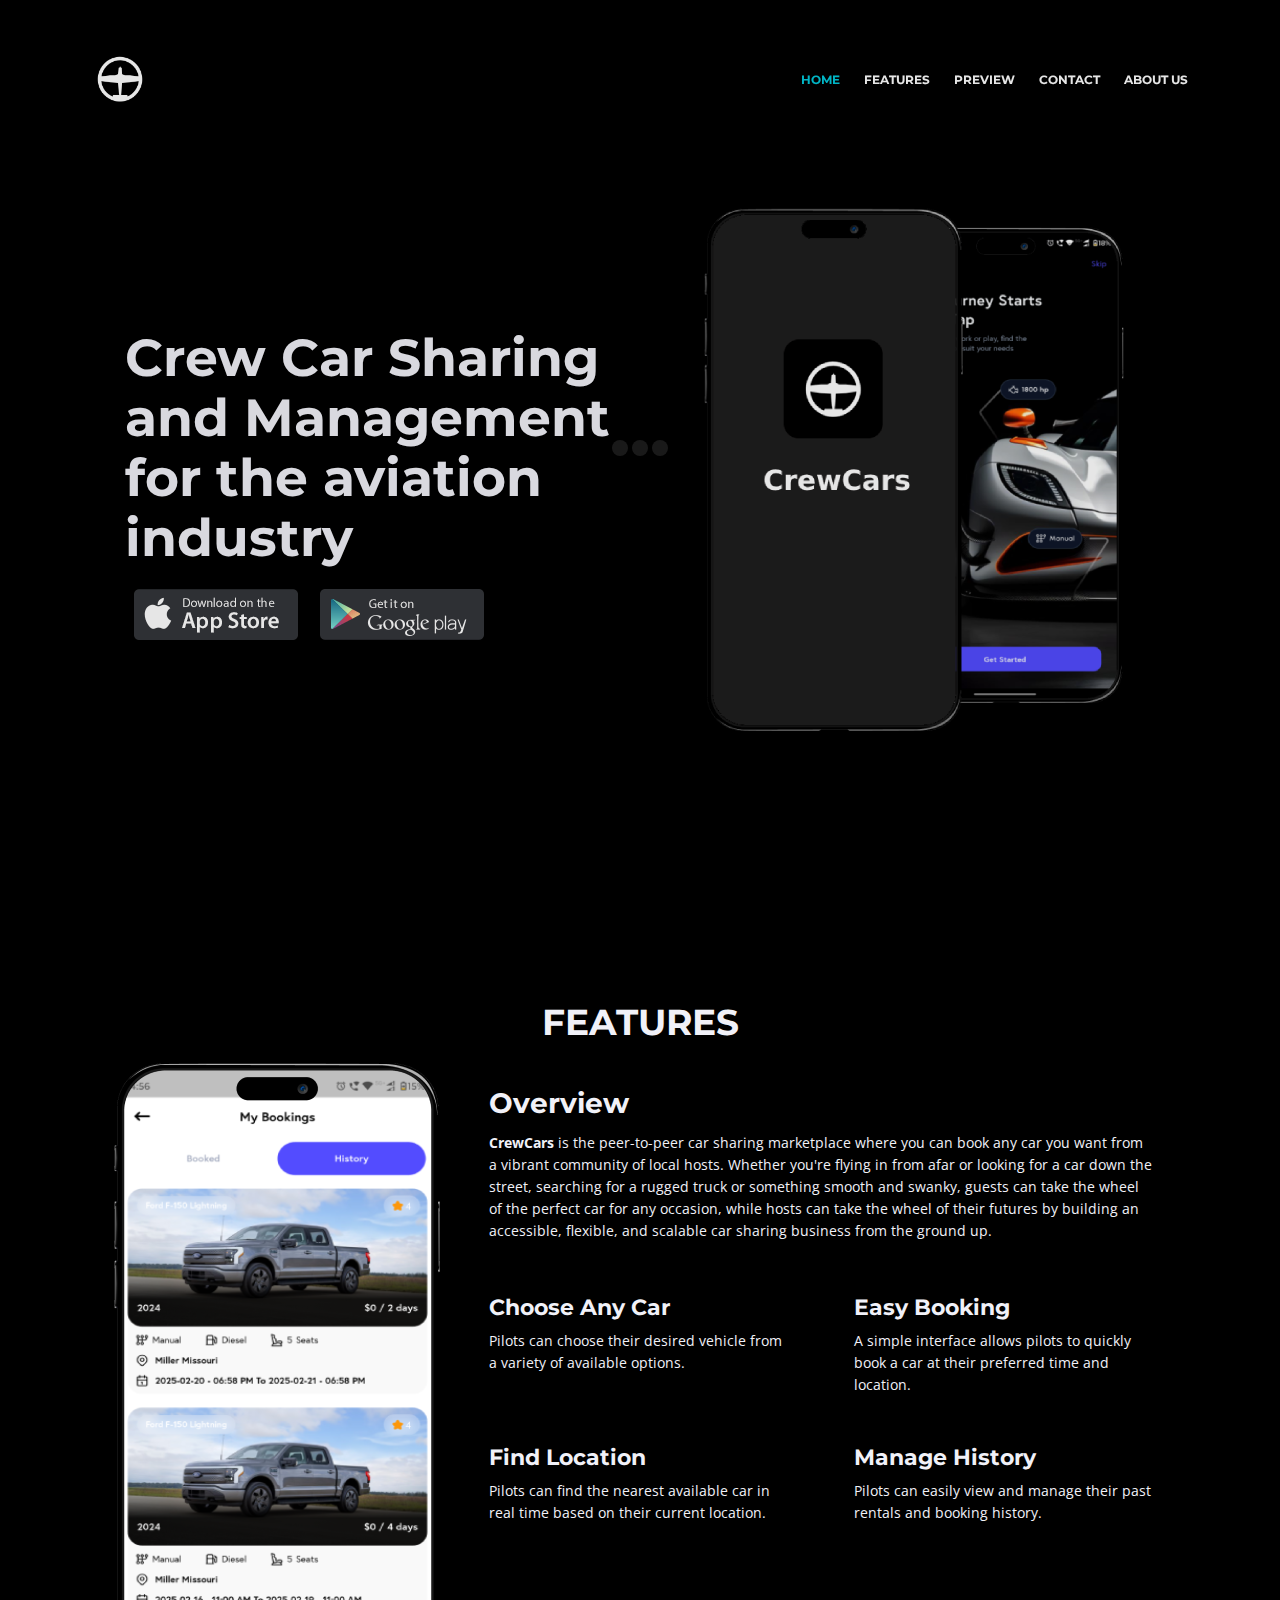
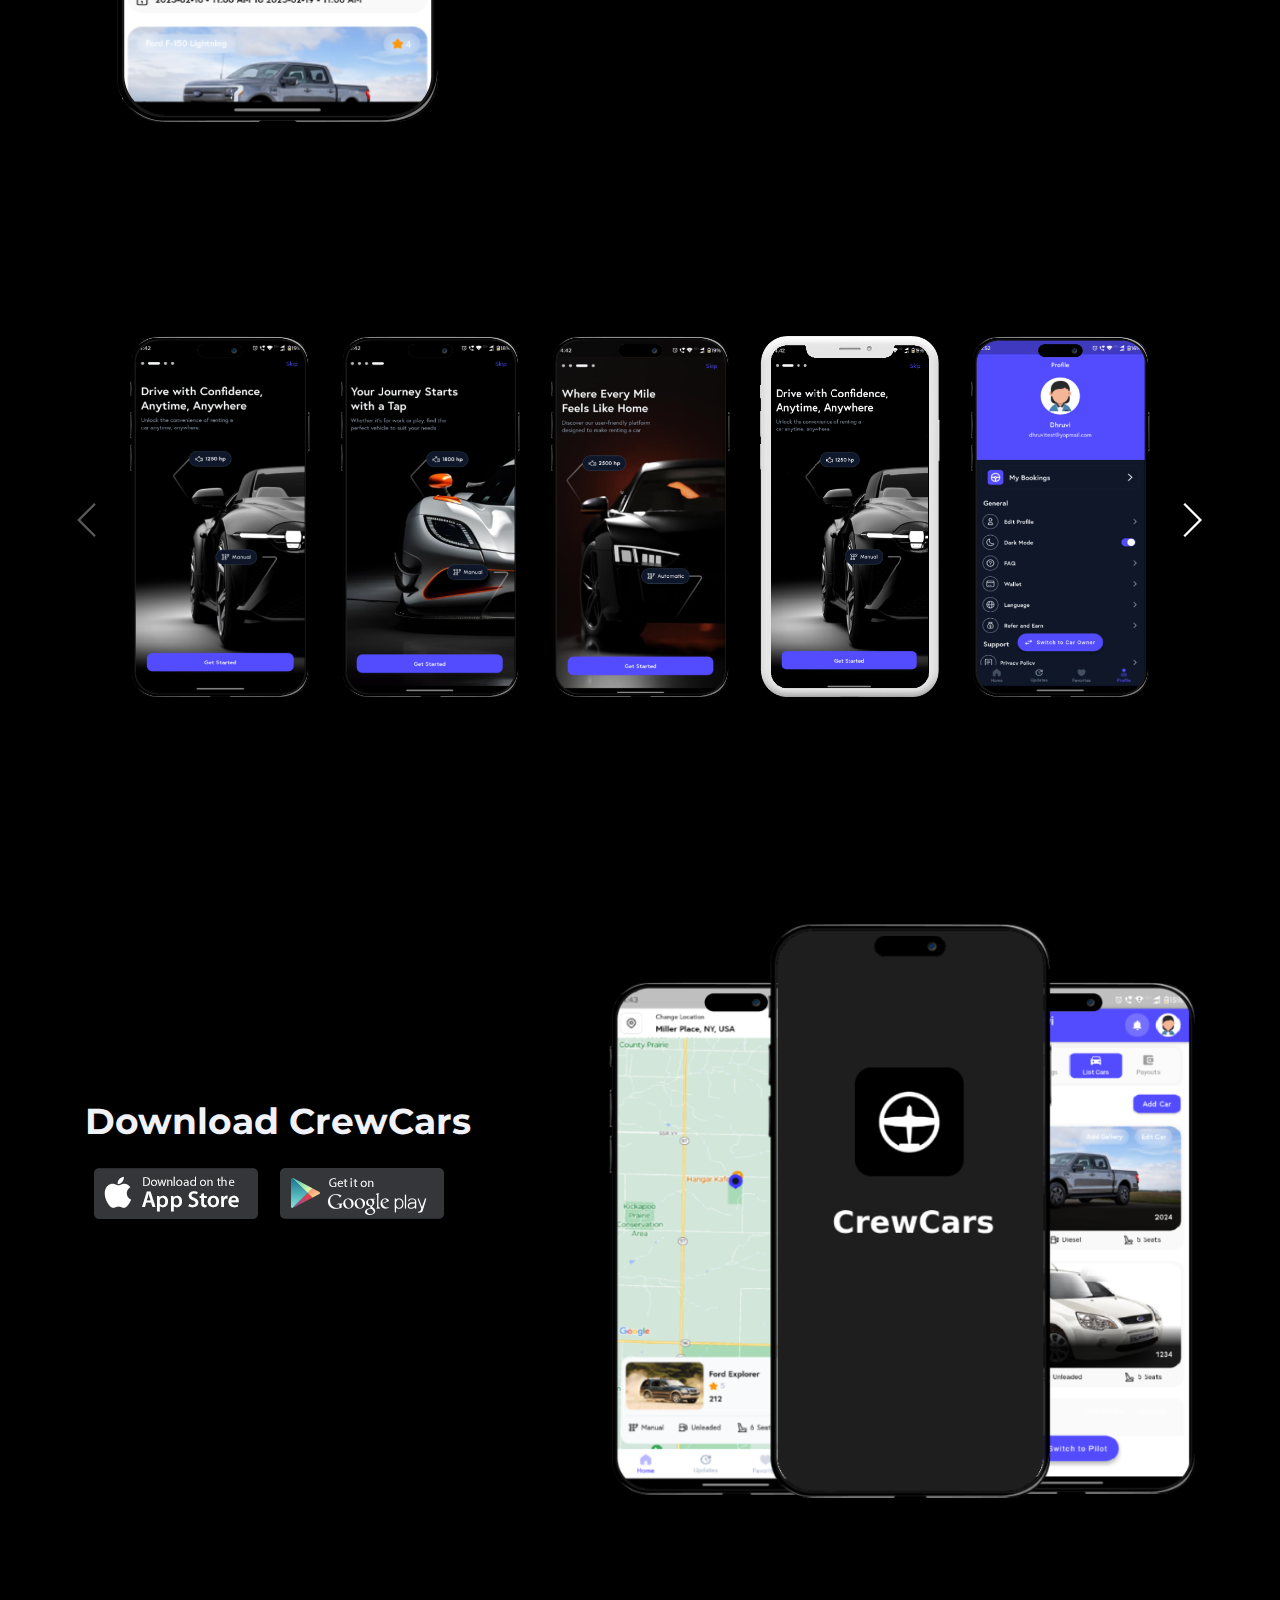
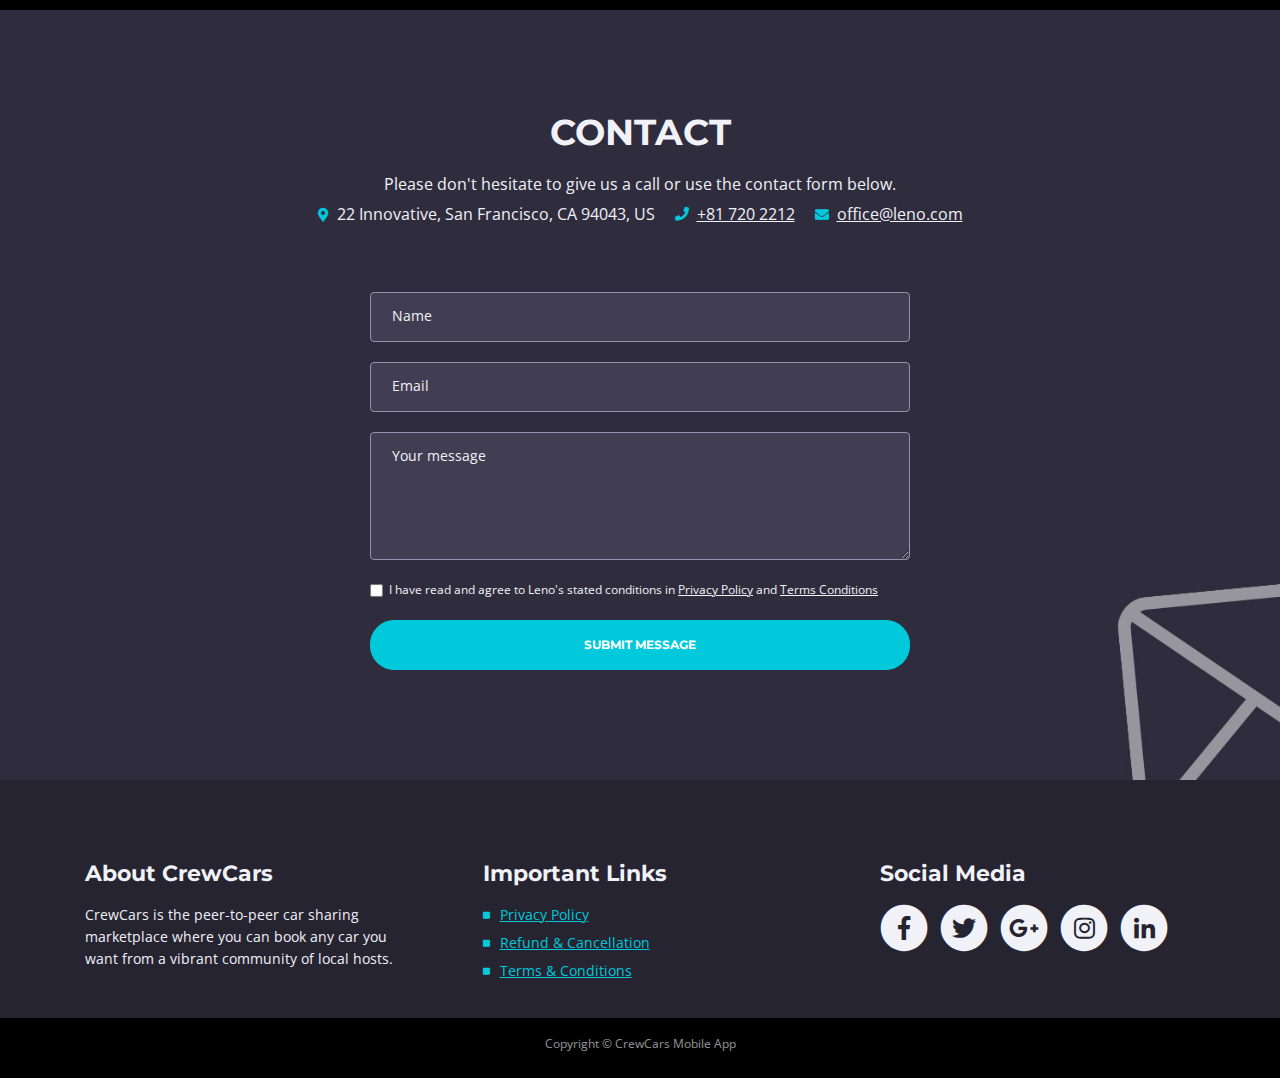
<file: index.html>
<!DOCTYPE html>
<html lang="en">
<head>
    <meta charset="utf-8">
    <meta name="viewport" content="width=device-width, initial-scale=1, shrink-to-fit=no">
    
    <!-- SEO Meta Tags -->
    <meta name="description" content="CrewCars Mobile App">
    <meta name="author" content="Inovatik">

    <!-- OG Meta Tags to improve the way the post looks when you share the page on LinkedIn, Facebook, Google+ -->
	<meta property="og:site_name" content="" /> <!-- website name -->
	<meta property="og:site" content="" /> <!-- website link -->
	<meta property="og:title" content=""/> <!-- title shown in the actual shared post -->
	<meta property="og:description" content="" /> <!-- description shown in the actual shared post -->
	<meta property="og:image" content="" /> <!-- image link, make sure it's jpg -->
	<meta property="og:url" content="" /> <!-- where do you want your post to link to -->
	<meta property="og:type" content="article" />

    <!-- Website Title -->
    <title>CrewCars - The car Rental Mobile App</title>
    
    <!-- Styles -->
    <link href="https://fonts.googleapis.com/css?family=Montserrat:400,600,700" rel="stylesheet">
    <link href="https://fonts.googleapis.com/css?family=Open+Sans:400,400i,700,700i" rel="stylesheet">
    <link href="css/bootstrap.css" rel="stylesheet">
    <link href="css/fontawesome-all.css" rel="stylesheet">
    <link href="css/swiper.css" rel="stylesheet">
	<link href="css/magnific-popup.css" rel="stylesheet">
	<link href="css/styles.css" rel="stylesheet">
	
	<!-- Favicon  -->
    <link rel="icon" href="images/favicon.png">
</head>
<body data-spy="scroll" data-target=".fixed-top">
    
    <!-- Preloader -->
	<div class="spinner-wrapper">
        <div class="spinner">
            <div class="bounce1"></div>
            <div class="bounce2"></div>
            <div class="bounce3"></div>
        </div>
    </div>
    <!-- end of preloader -->
    

    <!-- Navbar -->
    <nav class="navbar navbar-expand-md navbar-dark navbar-custom fixed-top">
        <!-- Text Logo - Use this if you don't have a graphic logo -->
        <!-- <a class="navbar-brand logo-text page-scroll" href="index.html">Leno</a> -->

        <!-- Image Logo -->
        <a class="navbar-brand logo-image" href="index.html">
            <img src="images/applogo.png" alt="alternative">
        </a>
        
        <!-- Mobile Menu Toggle Button -->
        <button class="navbar-toggler" type="button" data-toggle="collapse" data-target="#navbarsExampleDefault" aria-controls="navbarsExampleDefault" aria-expanded="false" aria-label="Toggle navigation">
            <span class="navbar-toggler-awesome fas fa-bars"></span>
            <span class="navbar-toggler-awesome fas fa-times"></span>
        </button>
        <!-- end of mobile menu toggle button -->

        <div class="collapse navbar-collapse" id="navbarsExampleDefault">
            <ul class="navbar-nav ml-auto">
                <li class="nav-item">
                    <a class="nav-link page-scroll" href="#header">HOME</a>
                </li>
                <li class="nav-item">
                    <a class="nav-link page-scroll" href="#features">FEATURES</a>
                </li>
                <li class="nav-item">
                    <a class="nav-link page-scroll" href="#preview">PREVIEW</a>
                </li>
                <li class="nav-item">
                    <a class="nav-link page-scroll" href="#contact">CONTACT</a>
                </li>
                <li class="nav-item">
                    <a class="nav-link page-scroll" href="about-us.html">ABOUT US</a>
                </li>
            </ul>
        </div>
    </nav> <!-- end of navbar -->
    <!-- end of navbar -->


    <!-- Header -->
    <header id="header" class="header">
        <div class="header-content">
            <div class="container">
                <div class="row">
                    <div class="col-lg-6">
                        <div class="text-container">
                            <h1>Crew Car Sharing and Management for the aviation industry</h1>
                            <a href="#your-link"><img src="images/ap.png" alt=""></a>
                            <a href="#your-link"><img src="images/ag.png" alt=""></a>
                        </div>
                    </div> <!-- end of col -->
                    <div class="col-lg-6">
                        <div class="image-container">
                            <img class="img-fluid" src="images/header-iphone.png" alt="alternative">
                        </div> <!-- end of image-container -->
                    </div> <!-- end of col -->
                </div> <!-- end of row -->
            </div> <!-- end of container -->
        </div> <!-- end of header-content -->
    </header> <!-- end of header -->
    <!-- end of header -->

    <!-- Features -->
    <div id="features" class="tabs">
        <div class="container">
            <div class="row">
                <div class="col-lg-12">
                    <h2>FEATURES</h2>
                    <!-- <div class="p-heading p-large">Leno was designed based on input from personal development coaches and popular trainers so it offers all</div> -->
                </div> <!-- end of col -->
            </div> <!-- end of row -->
            <div class="row">

                <!-- Tabs Content-->
                <div class="tab-content" id="lenoTabsContent">
                    <!-- Tab -->
                    <div class="tab-pane fade show active" id="tab-2" role="tabpanel" aria-labelledby="tab-2">
                        <div class="container">
                            <div class="row">

                                <!-- Image Pane -->
                                <div class="col-md-4">
                                    <img class="img-fluid" src="images/features-iphone-2.png" alt="alternative">
                                </div>
                                <!-- end of image pane -->
                                
                                <!-- Text And Icon Cards Area -->
                                <div class="col-md-8">
                                    <div class="text-area">
                                        <h3>Overview</h3>
                                        <p><b>CrewCars</b> is the peer-to-peer car sharing marketplace where you can book any car you want from a vibrant community of local hosts. Whether you're flying in from afar or looking for a car down the street, searching for a rugged truck or something smooth and swanky, guests can take the wheel of the perfect car for any occasion, while hosts can take the wheel of their futures by building an accessible, flexible, and scalable car sharing business from the ground up.</p>
                                    </div> <!-- end of text-area -->
                                    
                                    <div class="icon-cards-area">
                                            <div class="card">
                                                <div class="card-body">
                                                    <h4 class="card-title">Choose Any Car</h4>
                                                    <p>Pilots can choose their desired vehicle from a variety of available options.</p>
                                                </div>
                                            </div>
                                            <div class="card">
                                                <div class="card-body">
                                                    <h4 class="card-title">Easy Booking</h4>
                                                    <p>A simple interface allows pilots to quickly book a car at their preferred time and location.</p>
                                                </div>
                                            </div>
                                            <div class="card">
                                                <div class="card-body">
                                                    <h4 class="card-title">Find Location</h4>
                                                    <p>Pilots can find the nearest available car in real time based on their current location.</p>
                                                </div>
                                            </div>
                                            <div class="card">
                                                <div class="card-body">
                                                    <h4 class="card-title">Manage History</h4>
                                                    <p>Pilots can easily view and manage their past rentals and booking history.</p>
                                                </div>
                                            </div>
                                    </div> <!-- end of icon cards area -->
                                </div> <!-- end of col-md-8 -->
                                <!-- end of text and icon cards area -->

                            </div> <!-- end of row -->
                        </div> <!-- end of container -->
                    </div> <!-- end of tab-pane -->
                    <!-- end of tab -->

                </div> <!-- end of tab-content -->
                <!-- end of tabs content -->

            </div> <!-- end of row --> 
        </div> <!-- end of container --> 
    </div> <!-- end of tabs -->
    <!-- end of features -->


    <!-- Screenshots -->
    <div id="preview" class="slider-2">
        <div class="container">
            <div class="row">
                <div class="col-lg-12">
                    
                    <!-- Image Slider -->
                    <div class="slider-container">
                        <div class="swiper-container image-slider">
                            <div class="swiper-wrapper">
                                
                                <!-- Slide -->
                                <div class="swiper-slide">
                                    <a href="images/screenshot-1.png" class="popup-link" data-effect="fadeIn">
                                        <img class="img-fluid" src="images/screenshot-1.png" alt="alternative">
                                    </a>
                                </div>
                                <!-- end of slide -->
                                
                                <!-- Slide -->
                                <div class="swiper-slide">
                                    <a href="images/screenshot-2.png" class="popup-link" data-effect="fadeIn">
                                        <img class="img-fluid" src="images/screenshot-2.png" alt="alternative">
                                    </a>
                                </div>
                                <!-- end of slide -->

                                <!-- Slide -->
                                <div class="swiper-slide">
                                    <a href="images/screenshot-3.png" class="popup-link" data-effect="fadeIn">
                                        <img class="img-fluid" src="images/screenshot-3.png" alt="alternative">
                                    </a>
                                </div>
                                <!-- end of slide -->

                                <!-- Slide -->
                                <div class="swiper-slide">
                                    <a href="images/screenshot-4.png" class="popup-link" data-effect="fadeIn">
                                        <img class="img-fluid" src="images/screenshot-4.png" alt="alternative">
                                    </a>
                                </div>
                                <!-- end of slide -->

                                <!-- Slide -->
                                <div class="swiper-slide">
                                    <a href="images/screenshot-5.png" class="popup-link" data-effect="fadeIn">
                                        <img class="img-fluid" src="images/screenshot-5.png" alt="alternative">
                                    </a>
                                </div>
                                <!-- end of slide -->
                                
                                <!-- Slide -->
                                <div class="swiper-slide">
                                    <a href="images/screenshot-6.png" class="popup-link" data-effect="fadeIn">
                                        <img class="img-fluid" src="images/screenshot-6.png" alt="alternative">
                                    </a>
                                </div>
                                <!-- end of slide -->

                                <!-- Slide -->
                                <div class="swiper-slide">
                                    <a href="images/screenshot-7.png" class="popup-link" data-effect="fadeIn">
                                        <img class="img-fluid" src="images/screenshot-7.png" alt="alternative">
                                    </a>
                                </div>
                                <!-- end of slide -->

                                <!-- Slide -->
                                <div class="swiper-slide">
                                    <a href="images/screenshot-8.png" class="popup-link" data-effect="fadeIn">
                                        <img class="img-fluid" src="images/screenshot-8.png" alt="alternative">
                                    </a>
                                </div>
                                <!-- end of slide -->

                                <!-- Slide -->
                                <div class="swiper-slide">
                                    <a href="images/screenshot-9.png" class="popup-link" data-effect="fadeIn">
                                        <img class="img-fluid" src="images/screenshot-9.png" alt="alternative">
                                    </a>
                                </div>
                                <!-- end of slide -->

                                <!-- Slide -->
                                <div class="swiper-slide">
                                    <a href="images/screenshot-10.png" class="popup-link" data-effect="fadeIn">
                                        <img class="img-fluid" src="images/screenshot-10.png" alt="alternative">
                                    </a>
                                </div>
                                <!-- end of slide -->

                                <!-- Slide -->
                                <div class="swiper-slide">
                                    <a href="images/screenshot-11.png" class="popup-link" data-effect="fadeIn">
                                        <img class="img-fluid" src="images/screenshot-11.png" alt="alternative">
                                    </a>
                                </div>
                                <!-- end of slide -->
                                
                            </div> <!-- end of swiper-wrapper -->

                            <!-- Add Arrows -->
                            <div class="swiper-button-next"></div>
                            <div class="swiper-button-prev"></div>
                            <!-- end of add arrows -->

                        </div> <!-- end of swiper-container -->
                    </div> <!-- end of slider-container -->
                    <!-- end of image slider -->

                </div> <!-- end of col -->
            </div> <!-- end of row -->
        </div> <!-- end of container -->
    </div> <!-- end of slider-2 -->
    <!-- end of screenshots -->


    <!-- Download -->
    <div class="basic-4">
        <div class="container">
            <div class="row">
                <div class="col-lg-6 col-xl-5">
                    <div class="text-container">
                        <h2>Download CrewCars</h2>
                        <a href="#your-link"><img src="images/ap.png" alt=""></a>
                        <a href="#your-link"><img src="images/ag.png" alt=""></a>
                    </div> <!-- end of text-container -->
                </div> <!-- end of col -->
                <div class="col-lg-6 col-xl-7">
                    <div class="image-container">
                        <img class="img-fluid" src="images/download.png" alt="alternative">
                    </div> <!-- end of img-container -->
                </div> <!-- end of col -->
            </div> <!-- end of row -->
        </div> <!-- end of container -->
    </div> <!-- end of basic-4 -->
    <!-- end of download -->

    <!-- Contact -->
    <div id="contact" class="form">
        <div class="container">
            <div class="row">
                <div class="col-lg-12">
                    <h2>CONTACT</h2>
                    <ul class="list-unstyled li-space-lg">
                        <li class="address">Please don't hesitate to give us a call or use the contact form below.</li>
                        <li><i class="fas fa-map-marker-alt"></i>22 Innovative, San Francisco, CA 94043, US</li>
                        <li><i class="fas fa-phone"></i><a class="blue" href="tel:003024630820">+81 720 2212</a></li>
                        <li><i class="fas fa-envelope"></i><a class="blue" href="mailto:office@leno.com">office@leno.com</a></li>
                    </ul>
                </div> <!-- end of col -->
            </div> <!-- end of row -->
            <div class="row">
                <div class="col-lg-6 offset-lg-3">
                    
                    <!-- Contact Form -->
                    <form id="contactForm" data-toggle="validator" data-focus="false">
                        <div class="form-group">
                            <input type="text" class="form-control-input" id="cname" required>
                            <label class="label-control" for="cname">Name</label>
                            <div class="help-block with-errors"></div>
                        </div>
                        <div class="form-group">
                            <input type="email" class="form-control-input" id="cemail" required>
                            <label class="label-control" for="cemail">Email</label>
                            <div class="help-block with-errors"></div>
                        </div>
                        <div class="form-group">
                            <textarea class="form-control-textarea" id="cmessage" required></textarea>
                            <label class="label-control" for="cmessage">Your message</label>
                            <div class="help-block with-errors"></div>
                        </div>
                        <div class="form-group checkbox">
                            <input type="checkbox" id="cterms" value="Agreed-to-Terms" required>I have read and agree to Leno's stated conditions in <a href="privacy-policy.html">Privacy Policy</a> and <a href="terms-conditions.html">Terms Conditions</a> 
                            <div class="help-block with-errors"></div>
                        </div>
                        <div class="form-group">
                            <button type="submit" class="form-control-submit-button">SUBMIT MESSAGE</button>
                        </div>
                        <div class="form-message">
                            <div id="cmsgSubmit" class="h3 text-center hidden"></div>
                        </div>
                    </form>
                    <!-- end of contact form -->

                </div> <!-- end of col -->
            </div> <!-- end of row -->
        </div> <!-- end of container -->
    </div> <!-- end of form -->
    <!-- end of contact -->

    <!-- Footer -->
    <div class="footer">
        <div class="container">
            <div class="row">
                <div class="col-md-4">
                    <div class="footer-col">
                        <h4>About CrewCars</h4>
                        <p>CrewCars is the peer-to-peer car sharing marketplace where you can book any car you want from a vibrant community of local hosts.</p>
                    </div>
                </div> <!-- end of col -->
                <div class="col-md-4">
                    <div class="footer-col middle">
                        <h4>Important Links</h4>
                        <ul class="list-unstyled li-space-lg">
                            <li class="media">
                                <i class="fas fa-square"></i>
                                <div class="media-body"><a class="turquoise" href="privacy-policy.html">Privacy Policy</a></div>
                            </li>
                            <li class="media">
                                <i class="fas fa-square"></i>
                                <div class="media-body"><a class="turquoise" href="refund-cancellation.html">Refund & Cancellation</a></div>
                            </li>
                            <li class="media">
                                <i class="fas fa-square"></i>
                                <div class="media-body"><a class="turquoise" href="terms-conditions.html">Terms & Conditions</a></div>
                            </li>
                        </ul>
                    </div>
                </div> <!-- end of col -->
                <div class="col-md-4">
                    <div class="footer-col last">
                        <h4>Social Media</h4>
                        <span class="fa-stack">
                            <a href="#your-link">
                                <i class="fas fa-circle fa-stack-2x"></i>
                                <i class="fab fa-facebook-f fa-stack-1x"></i>
                            </a>
                        </span>
                        <span class="fa-stack">
                            <a href="#your-link">
                                <i class="fas fa-circle fa-stack-2x"></i>
                                <i class="fab fa-twitter fa-stack-1x"></i>
                            </a>
                        </span>
                        <span class="fa-stack">
                            <a href="#your-link">
                                <i class="fas fa-circle fa-stack-2x"></i>
                                <i class="fab fa-google-plus-g fa-stack-1x"></i>
                            </a>
                        </span>
                        <span class="fa-stack">
                            <a href="#your-link">
                                <i class="fas fa-circle fa-stack-2x"></i>
                                <i class="fab fa-instagram fa-stack-1x"></i>
                            </a>
                        </span>
                        <span class="fa-stack">
                            <a href="#your-link">
                                <i class="fas fa-circle fa-stack-2x"></i>
                                <i class="fab fa-linkedin-in fa-stack-1x"></i>
                            </a>
                        </span>
                    </div> 
                </div> <!-- end of col -->
            </div> <!-- end of row -->
        </div> <!-- end of container -->
    </div> <!-- end of footer -->  
    <!-- end of footer -->

    <!-- Copyright -->
    <div class="copyright">
        <div class="container">
            <div class="row">
                <div class="col-lg-12">
                    <p class="p-small">Copyright © CrewCars Mobile App</p>
                </div> <!-- end of col -->
            </div> <!-- enf of row -->
        </div> <!-- end of container -->
    </div> <!-- end of copyright --> 
    <!-- end of copyright -->
    
    	
    <!-- Scripts -->
    <script src="js/jquery.min.js"></script> <!-- jQuery for Bootstrap's JavaScript plugins -->
    <script src="js/popper.min.js"></script> <!-- Popper tooltip library for Bootstrap -->
    <script src="js/bootstrap.min.js"></script> <!-- Bootstrap framework -->
    <script src="js/jquery.easing.min.js"></script> <!-- jQuery Easing for smooth scrolling between anchors -->
    <script src="js/swiper.min.js"></script> <!-- Swiper for image and text sliders -->
    <script src="js/jquery.magnific-popup.js"></script> <!-- Magnific Popup for lightboxes -->
    <script src="js/morphext.min.js"></script> <!-- Morphtext rotating text in the header -->
    <script src="js/validator.min.js"></script> <!-- Validator.js - Bootstrap plugin that validates forms -->
    <script src="js/scripts.js"></script> <!-- Custom scripts -->
</body>
</html>
</file>
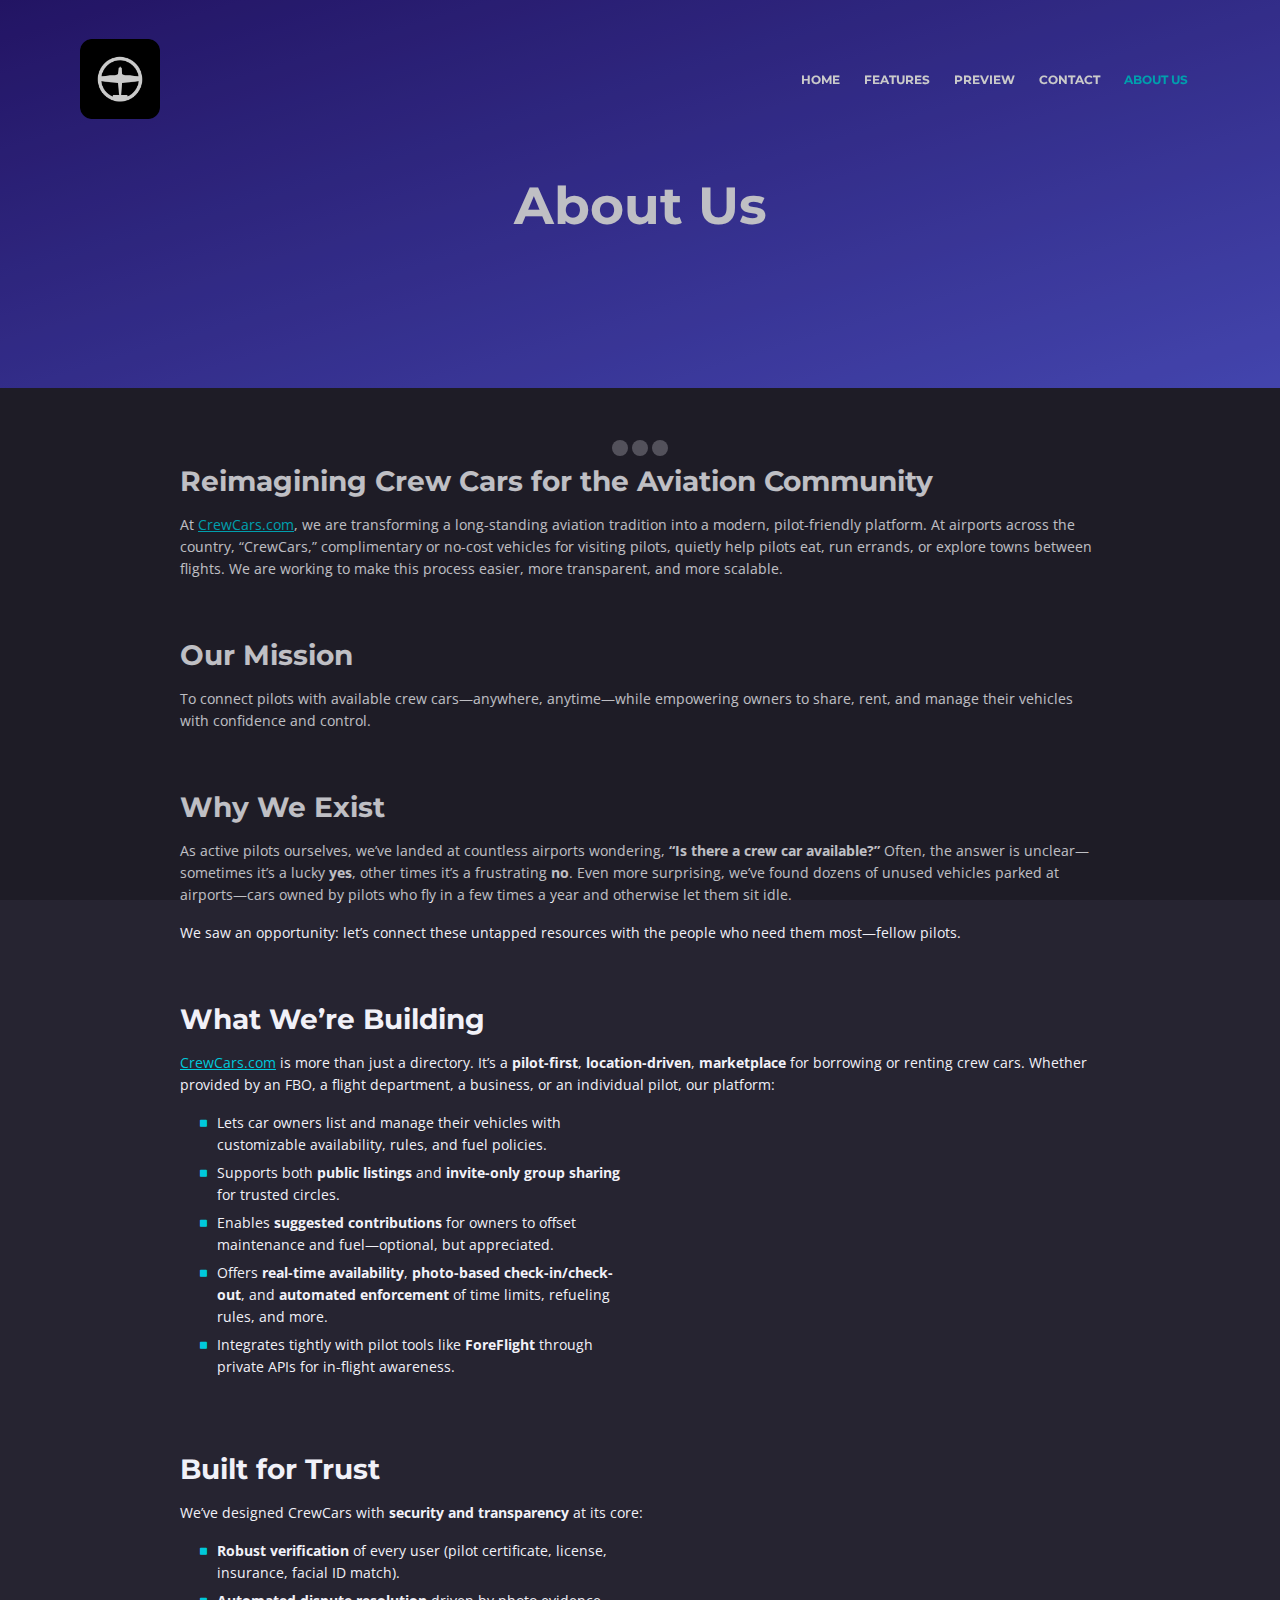
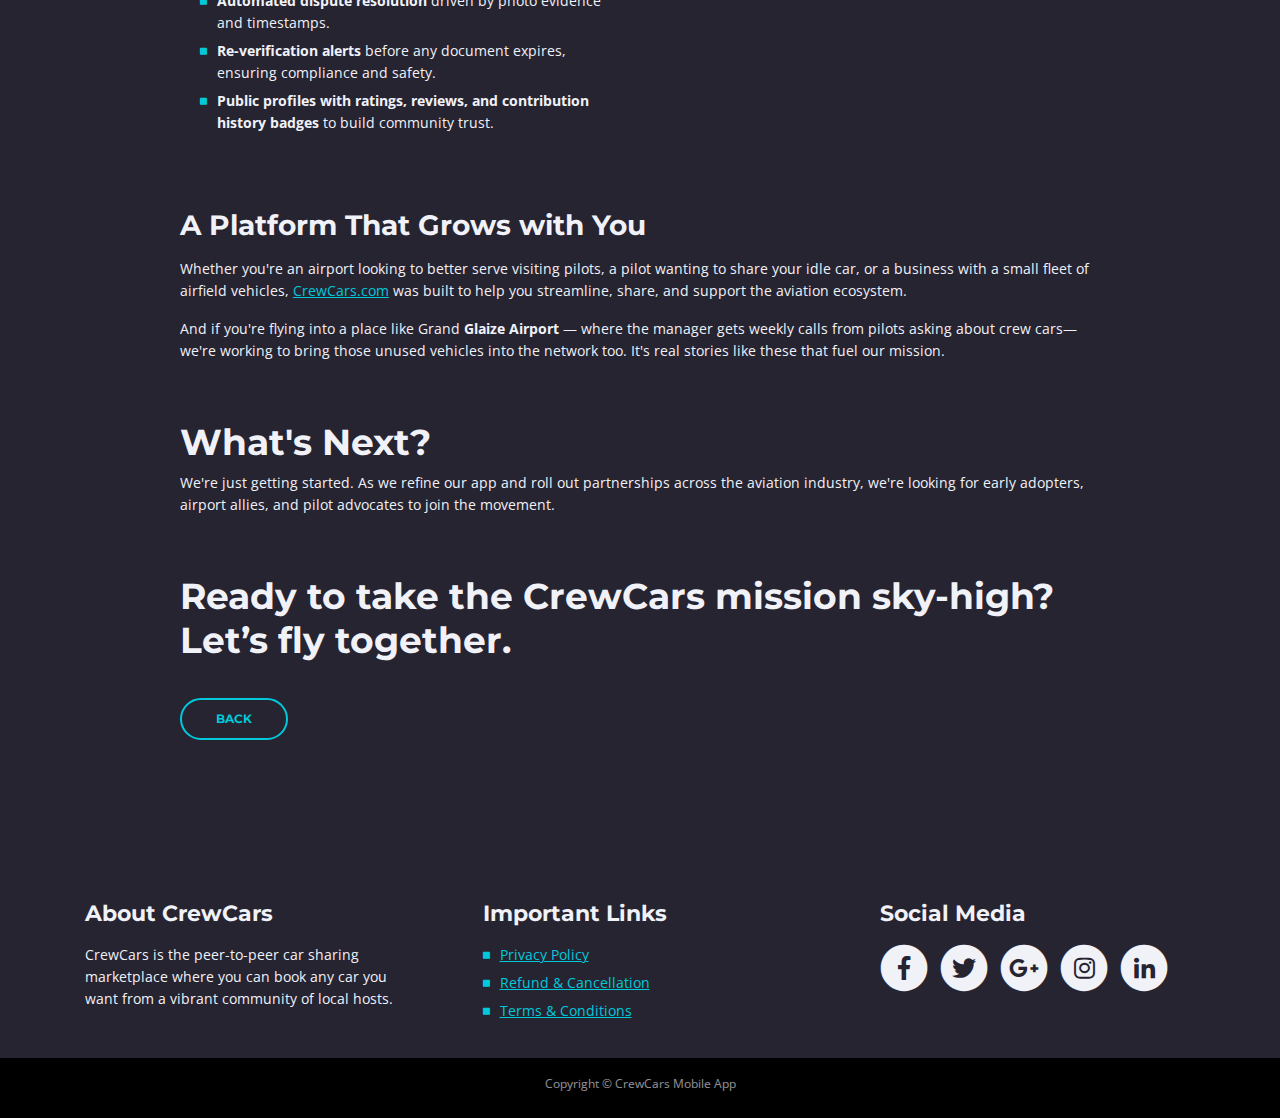
<file: about-us.html>
<!DOCTYPE html>
<html lang="en">
<head>
    <meta charset="utf-8">
    <meta name="viewport" content="width=device-width, initial-scale=1, shrink-to-fit=no">
    
    <!-- SEO Meta Tags -->
    <meta name="description" content="CrewCars Mobile App">
    <meta name="author" content="Inovatik">

    <!-- OG Meta Tags to improve the way the post looks when you share the page on LinkedIn, Facebook, Google+ -->
	<meta property="og:site_name" content="" /> <!-- website name -->
	<meta property="og:site" content="" /> <!-- website link -->
	<meta property="og:title" content=""/> <!-- title shown in the actual shared post -->
	<meta property="og:description" content="" /> <!-- description shown in the actual shared post -->
	<meta property="og:image" content="" /> <!-- image link, make sure it's jpg -->
	<meta property="og:url" content="" /> <!-- where do you want your post to link to -->
	<meta property="og:type" content="article" />

    <!-- Website Title -->
    <title>CrewCars - About Us</title>
    
    <!-- Styles -->
    <link href="https://fonts.googleapis.com/css?family=Montserrat:400,600,700" rel="stylesheet">
    <link href="https://fonts.googleapis.com/css?family=Open+Sans:400,400i,700,700i" rel="stylesheet">
    <link href="css/bootstrap.css" rel="stylesheet">
    <link href="css/fontawesome-all.css" rel="stylesheet">
    <link href="css/swiper.css" rel="stylesheet">
	<link href="css/magnific-popup.css" rel="stylesheet">
	<link href="css/styles.css" rel="stylesheet">
	
	<!-- Favicon  -->
    <link rel="icon" href="images/favicon.png">
</head>
<body data-spy="scroll" data-target=".fixed-top">
    
    <!-- Preloader -->
	<div class="spinner-wrapper">
        <div class="spinner">
            <div class="bounce1"></div>
            <div class="bounce2"></div>
            <div class="bounce3"></div>
        </div>
    </div>
    <!-- end of preloader -->
    

    <!-- Navbar -->
    <nav class="navbar navbar-expand-md navbar-dark navbar-custom fixed-top">
        <!-- Text Logo - Use this if you don't have a graphic logo -->
        <!-- <a class="navbar-brand logo-text page-scroll" href="index.html">Leno</a> -->

        <!-- Image Logo -->
        <a class="navbar-brand logo-image" href="index.html">
            <img src="images/applogo.png" alt="alternative">
        </a>
        
        <!-- Mobile Menu Toggle Button -->
        <button class="navbar-toggler" type="button" data-toggle="collapse" data-target="#navbarsExampleDefault" aria-controls="navbarsExampleDefault" aria-expanded="false" aria-label="Toggle navigation">
            <span class="navbar-toggler-awesome fas fa-bars"></span>
            <span class="navbar-toggler-awesome fas fa-times"></span>
        </button>
        <!-- end of mobile menu toggle button -->

        <div class="collapse navbar-collapse" id="navbarsExampleDefault">
            <ul class="navbar-nav ml-auto">
                <li class="nav-item">
                    <a class="nav-link page-scroll" href="index.html#header">HOME</a>
                </li>
                <li class="nav-item">
                    <a class="nav-link page-scroll" href="index.html#features">FEATURES</a>
                </li>
                <li class="nav-item">
                    <a class="nav-link page-scroll" href="index.html#preview">PREVIEW</a>
                </li>
                <li class="nav-item">
                    <a class="nav-link page-scroll" href="index.html#contact">CONTACT</a>
                </li>
                <li class="nav-item">
                    <a class="nav-link page-scroll active" href="about-us.html">ABOUT US</a>
                </li>
            </ul>
        </div>
    </nav> <!-- end of navbar -->
    <!-- end of navbar -->

    <!-- Header -->
    <header id="header" class="ex-header">
        <div class="container">
            <div class="row">
                <div class="col-md-12">
                    <h1>About Us</h1>
                </div> <!-- end of col -->
            </div> <!-- end of row -->
        </div> <!-- end of container -->
    </header> <!-- end of ex-header -->
    <!-- end of header -->

    <!-- Privacy Content -->
    <div class="ex-basic-2">
        <div class="container">
            <div class="row">
                <div class="col-lg-10 offset-lg-1">
                    <div class="text-container">
                        <h3>Reimagining Crew Cars for the Aviation Community</h3>
                        <p>At <a class="turquoise" href="#">CrewCars.com</a>, we are transforming a long-standing aviation tradition into a modern, pilot-friendly platform. At airports across the country, “CrewCars,” complimentary or no-cost vehicles for visiting pilots, quietly help pilots eat, run errands, or explore towns between flights. We are working to make this process easier, more transparent, and more scalable.</p>
                    </div> <!-- end of text-container-->
                    
                    <div class="text-container">
                        <h3>Our Mission</h3>
                        <p>To connect pilots with available crew cars—anywhere, anytime—while empowering owners to share, rent, and manage their vehicles with confidence and control.</p>
                    </div> <!-- end of text-container -->

                    <div class="text-container">
                        <h3>Why We Exist</h3>
                        <p>As active pilots ourselves, we’ve landed at countless airports wondering, <strong>“Is there a crew car available?”</strong> Often, the answer is unclear—sometimes it’s a lucky <strong>yes</strong>, other times it’s a frustrating <strong>no</strong>. Even more surprising, we’ve found dozens of unused vehicles parked at airports—cars owned by pilots who fly in a few times a year and otherwise let them sit idle.</p>
                        <p>We saw an opportunity: let’s connect these untapped resources with the people who need them most—fellow pilots.</p>
                    </div> <!-- end of text-container -->

                    <div class="text-container">
                        <h3>What We’re Building</h3>
                        <p><a class="turquoise" href="#">CrewCars.com</a> is more than just a directory. It’s a <strong>pilot-first</strong>, <strong>location-driven</strong>, <strong>marketplace</strong> for borrowing or renting crew cars. Whether provided by an FBO, a flight department, a business, or an individual pilot, our platform:</p>
                        <div class="row">
                            <div class="col-md-6">
                                <ul class="list-unstyled li-space-lg indent">
                                    <li class="media">
                                        <i class="fas fa-square"></i>
                                        <div class="media-body">Lets car owners list and manage their vehicles with customizable availability, rules, and fuel policies.</div>
                                    </li>
                                    <li class="media">
                                        <i class="fas fa-square"></i>
                                        <div class="media-body">Supports both <strong>public listings</strong> and <strong>invite-only group sharing</strong> for trusted circles.</div>
                                    </li>
                                    <li class="media">
                                        <i class="fas fa-square"></i>
                                        <div class="media-body">Enables <strong>suggested contributions</strong> for owners to offset maintenance and fuel—optional, but appreciated.</div>
                                    </li>
                                    <li class="media">
                                        <i class="fas fa-square"></i>
                                        <div class="media-body">Offers <strong>real-time availability</strong>, <strong>photo-based check-in/check-out</strong>, and <strong>automated enforcement</strong> of time limits, refueling rules, and more.</div>
                                    </li>
                                    <li class="media">
                                        <i class="fas fa-square"></i>
                                        <div class="media-body">Integrates tightly with pilot tools like <strong>ForeFlight</strong> through private APIs for in-flight awareness.</div>
                                    </li>
                                </ul>
                            </div> <!-- end of col -->
                        </div> <!-- end of row -->
                    </div> <!-- end of text container -->

                    <div class="text-container">
                        <h3>Built for Trust</h3>
                        <p>We’ve designed CrewCars with <strong>security and transparency</strong> at its core:</p>
                        <div class="row">
                            <div class="col-md-6">
                                <ul class="list-unstyled li-space-lg indent">
                                    <li class="media">
                                        <i class="fas fa-square"></i>
                                        <div class="media-body"><strong>Robust verification</strong> of every user (pilot certificate, license, insurance, facial ID match).</div>
                                    </li>
                                    <li class="media">
                                        <i class="fas fa-square"></i>
                                        <div class="media-body"><strong>Automated dispute resolution</strong> driven by photo evidence and timestamps.</div>
                                    </li>
                                    <li class="media">
                                        <i class="fas fa-square"></i>
                                        <div class="media-body"><strong>Re-verification alerts</strong> before any document expires, ensuring compliance and safety.</div>
                                    </li>
                                    <li class="media">
                                        <i class="fas fa-square"></i>
                                        <div class="media-body"><strong>Public profiles with ratings, reviews, and contribution history badges</strong> to build community trust.</div>
                                    </li>
                                </ul>
                            </div> <!-- end of col -->
                        </div> <!-- end of row -->
                    </div> <!-- end of text container -->

                    <div class="text-container">
                        <h3>A Platform That Grows with You</h3>
                        <p>Whether you're an airport looking to better serve visiting pilots, a pilot wanting to share your idle car, or a business with a small fleet of airfield vehicles, <a class="turquoise" href="#">CrewCars.com</a> was built to help you streamline, share, and support the aviation ecosystem.</p>
                        <p>And if you're flying into a place like Grand <strong>Glaize Airport</strong> — where the manager gets weekly calls from pilots asking about crew cars—we're working to bring those unused vehicles into the network too. It's real stories like these that fuel our mission.</p>
                    </div> <!-- end of text container -->

                    <div class="text-container">
                        <h2>What's Next?</h2>
                        <p>We're just getting started. As we refine our app and roll out partnerships across the aviation industry, we're looking for early adopters, airport allies, and pilot advocates to join the movement.</p>
                    </div> <!-- end of text container -->

                    <div class="text-container last">
                        <h2>Ready to take the CrewCars mission sky-high? Let’s fly together.</h2>
                        <a class="btn-outline-reg" href="index.html">BACK</a>
                    </div> <!-- end of text-container -->
                </div> <!-- end of col-->
            </div> <!-- end of row -->
        </div> <!-- end of container -->
    </div> <!-- end of ex-basic-2 -->
    <!-- end of privacy content -->
    
    <!-- Footer -->
    <div class="footer">
        <div class="container">
            <div class="row">
                <div class="col-md-4">
                    <div class="footer-col">
                        <h4>About CrewCars</h4>
                        <p>CrewCars is the peer-to-peer car sharing marketplace where you can book any car you want from a vibrant community of local hosts.</p>
                    </div>
                </div> <!-- end of col -->
                <div class="col-md-4">
                    <div class="footer-col middle">
                        <h4>Important Links</h4>
                        <ul class="list-unstyled li-space-lg">
                            <li class="media">
                                <i class="fas fa-square"></i>
                                <div class="media-body"><a class="turquoise" href="privacy-policy.html">Privacy Policy</a></div>
                            </li>
                            <li class="media">
                                <i class="fas fa-square"></i>
                                <div class="media-body"><a class="turquoise" href="refund-cancellation.html">Refund & Cancellation</a></div>
                            </li>
                            <li class="media">
                                <i class="fas fa-square"></i>
                                <div class="media-body"><a class="turquoise" href="terms-conditions.html">Terms & Conditions</a></div>
                            </li>
                        </ul>
                    </div>
                </div> <!-- end of col -->
                <div class="col-md-4">
                    <div class="footer-col last">
                        <h4>Social Media</h4>
                        <span class="fa-stack">
                            <a href="#your-link">
                                <i class="fas fa-circle fa-stack-2x"></i>
                                <i class="fab fa-facebook-f fa-stack-1x"></i>
                            </a>
                        </span>
                        <span class="fa-stack">
                            <a href="#your-link">
                                <i class="fas fa-circle fa-stack-2x"></i>
                                <i class="fab fa-twitter fa-stack-1x"></i>
                            </a>
                        </span>
                        <span class="fa-stack">
                            <a href="#your-link">
                                <i class="fas fa-circle fa-stack-2x"></i>
                                <i class="fab fa-google-plus-g fa-stack-1x"></i>
                            </a>
                        </span>
                        <span class="fa-stack">
                            <a href="#your-link">
                                <i class="fas fa-circle fa-stack-2x"></i>
                                <i class="fab fa-instagram fa-stack-1x"></i>
                            </a>
                        </span>
                        <span class="fa-stack">
                            <a href="#your-link">
                                <i class="fas fa-circle fa-stack-2x"></i>
                                <i class="fab fa-linkedin-in fa-stack-1x"></i>
                            </a>
                        </span>
                    </div> 
                </div> <!-- end of col -->
            </div> <!-- end of row -->
        </div> <!-- end of container -->
    </div> <!-- end of footer -->  
    <!-- end of footer -->

    <!-- Copyright -->
    <div class="copyright">
        <div class="container">
            <div class="row">
                <div class="col-lg-12">
                    <p class="p-small">Copyright © CrewCars Mobile App</p>
                </div> <!-- end of col -->
            </div> <!-- enf of row -->
        </div> <!-- end of container -->
    </div> <!-- end of copyright --> 
    <!-- end of copyright -->

	
    <!-- Scripts -->
    <script src="js/jquery.min.js"></script> <!-- jQuery for Bootstrap's JavaScript plugins -->
    <script src="js/popper.min.js"></script> <!-- Popper tooltip library for Bootstrap -->
    <script src="js/bootstrap.min.js"></script> <!-- Bootstrap framework -->
    <script src="js/jquery.easing.min.js"></script> <!-- jQuery Easing for smooth scrolling between anchors -->
    <script src="js/swiper.min.js"></script> <!-- Swiper for image and text sliders -->
    <script src="js/jquery.magnific-popup.js"></script> <!-- Magnific Popup for lightboxes -->
    <script src="js/morphext.min.js"></script> <!-- Morphtext rotating text in the header -->
    <script src="js/validator.min.js"></script> <!-- Validator.js - Bootstrap plugin that validates forms -->
    <script src="js/scripts.js"></script> <!-- Custom scripts -->
    
</body>
</html>
</file>
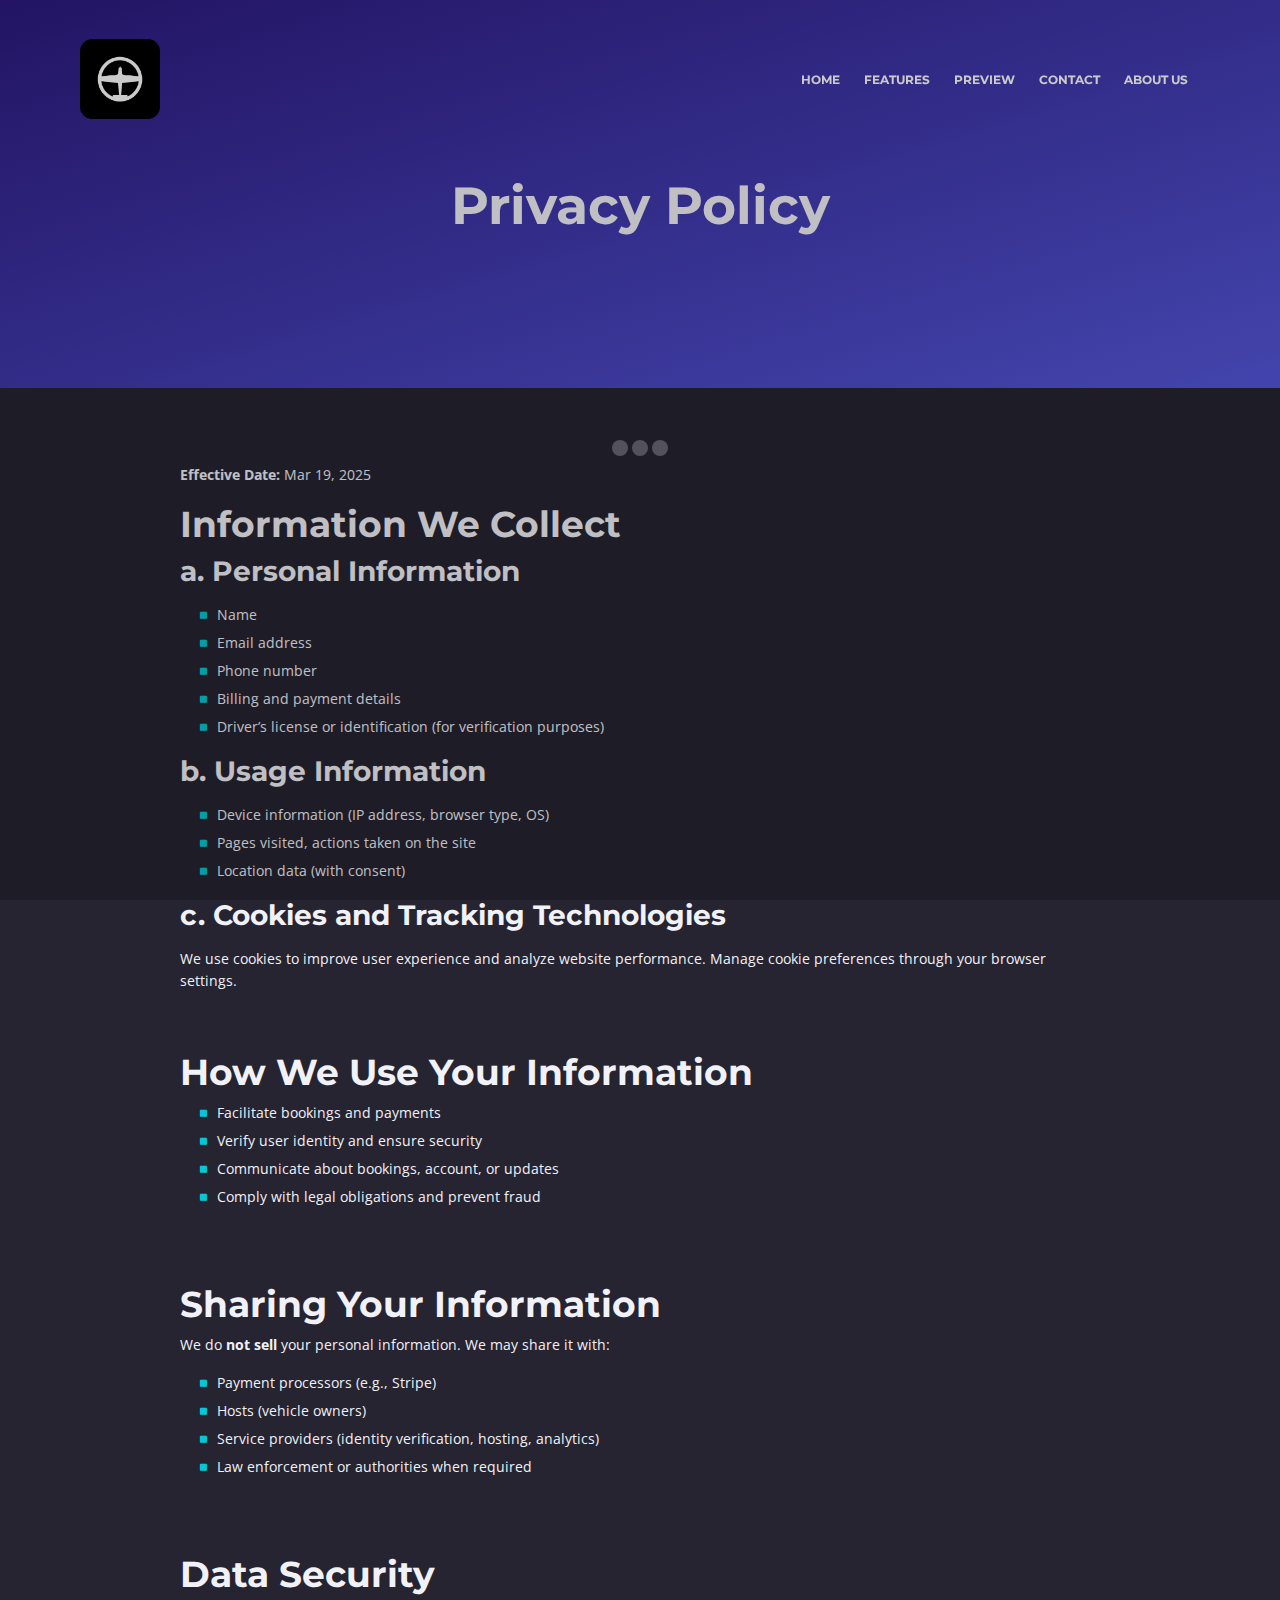
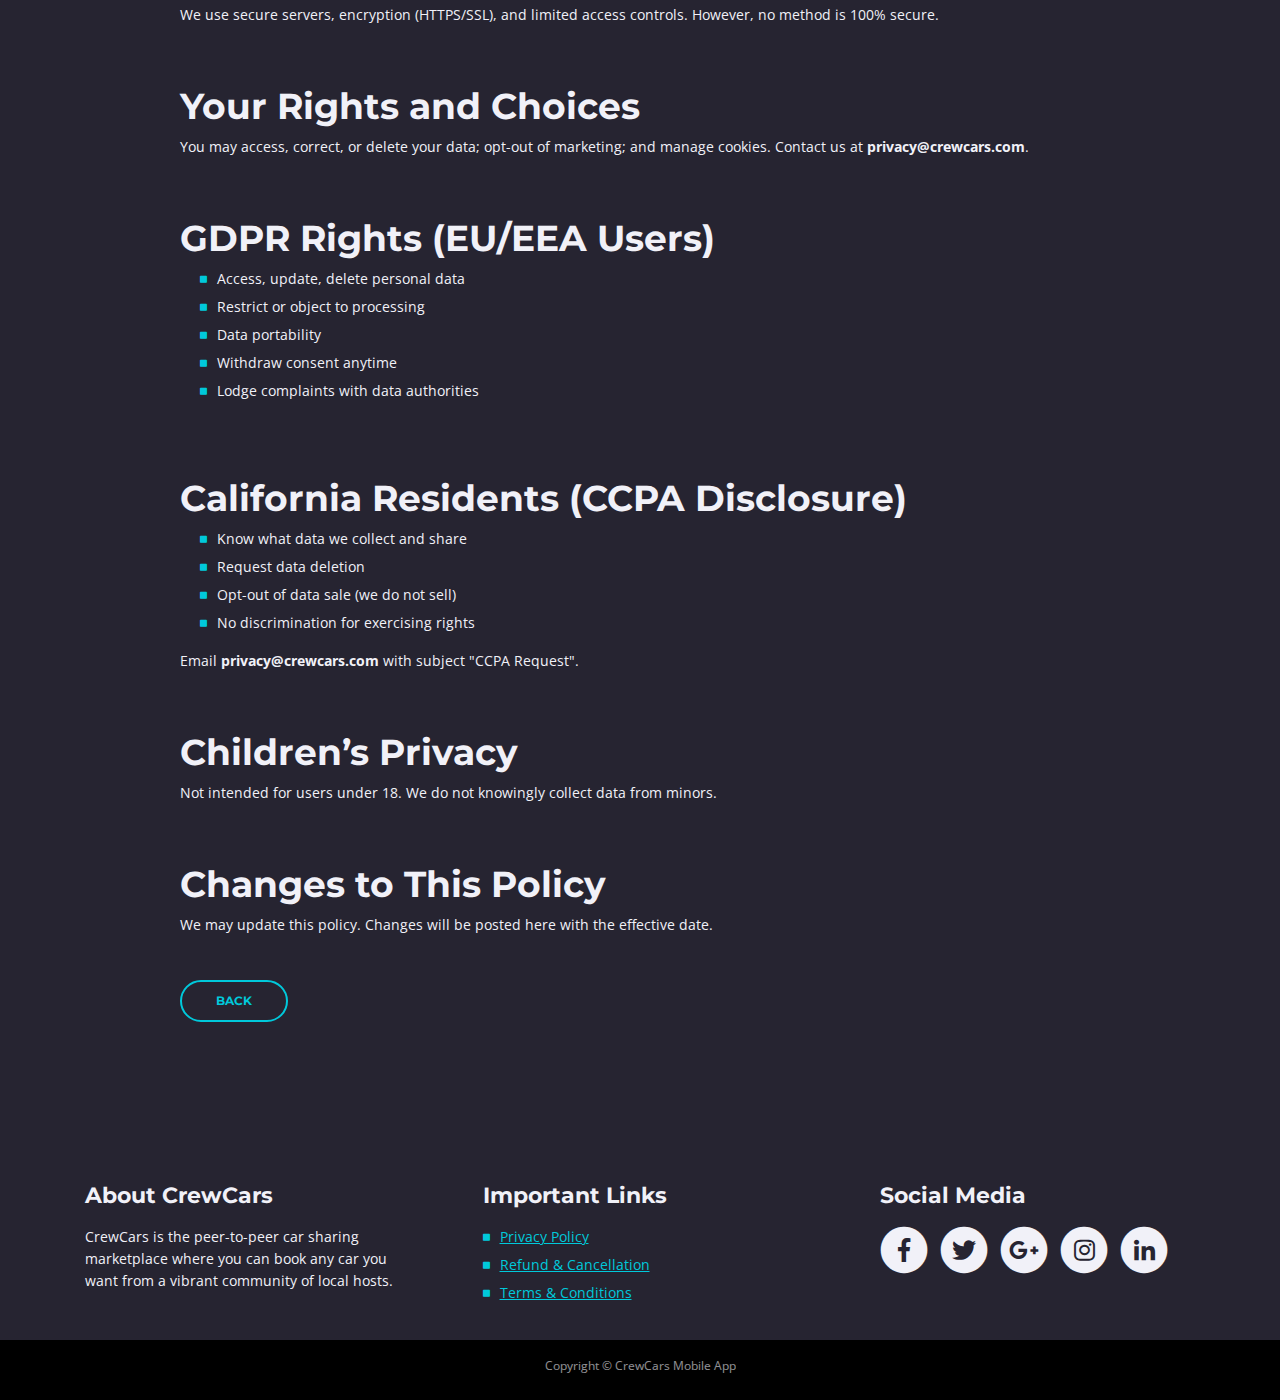
<file: privacy-policy.html>
<!DOCTYPE html>
<html lang="en">
<head>
    <meta charset="utf-8">
    <meta name="viewport" content="width=device-width, initial-scale=1, shrink-to-fit=no">
    
    <!-- SEO Meta Tags -->
    <meta name="description" content="CrewCars Mobile App">
    <meta name="author" content="Inovatik">

    <!-- OG Meta Tags to improve the way the post looks when you share the page on LinkedIn, Facebook, Google+ -->
	<meta property="og:site_name" content="" /> <!-- website name -->
	<meta property="og:site" content="" /> <!-- website link -->
	<meta property="og:title" content=""/> <!-- title shown in the actual shared post -->
	<meta property="og:description" content="" /> <!-- description shown in the actual shared post -->
	<meta property="og:image" content="" /> <!-- image link, make sure it's jpg -->
	<meta property="og:url" content="" /> <!-- where do you want your post to link to -->
	<meta property="og:type" content="article" />

    <!-- Website Title -->
    <title>CrewCars - Privacy Policy</title>
    
    <!-- Styles -->
    <link href="https://fonts.googleapis.com/css?family=Montserrat:400,600,700" rel="stylesheet">
    <link href="https://fonts.googleapis.com/css?family=Open+Sans:400,400i,700,700i" rel="stylesheet">
    <link href="css/bootstrap.css" rel="stylesheet">
    <link href="css/fontawesome-all.css" rel="stylesheet">
    <link href="css/swiper.css" rel="stylesheet">
	<link href="css/magnific-popup.css" rel="stylesheet">
	<link href="css/styles.css" rel="stylesheet">
	
	<!-- Favicon  -->
    <link rel="icon" href="images/favicon.png">
</head>
<body data-spy="scroll" data-target=".fixed-top">
    
    <!-- Preloader -->
	<div class="spinner-wrapper">
        <div class="spinner">
            <div class="bounce1"></div>
            <div class="bounce2"></div>
            <div class="bounce3"></div>
        </div>
    </div>
    <!-- end of preloader -->
    

    <!-- Navbar -->
    <nav class="navbar navbar-expand-md navbar-dark navbar-custom fixed-top">
        <!-- Text Logo - Use this if you don't have a graphic logo -->
        <!-- <a class="navbar-brand logo-text page-scroll" href="index.html">Leno</a> -->

        <!-- Image Logo -->
        <a class="navbar-brand logo-image" href="index.html">
            <img src="images/applogo.png" alt="alternative">
        </a>
        
        <!-- Mobile Menu Toggle Button -->
        <button class="navbar-toggler" type="button" data-toggle="collapse" data-target="#navbarsExampleDefault" aria-controls="navbarsExampleDefault" aria-expanded="false" aria-label="Toggle navigation">
            <span class="navbar-toggler-awesome fas fa-bars"></span>
            <span class="navbar-toggler-awesome fas fa-times"></span>
        </button>
        <!-- end of mobile menu toggle button -->

        <div class="collapse navbar-collapse" id="navbarsExampleDefault">
            <ul class="navbar-nav ml-auto">
                <li class="nav-item">
                    <a class="nav-link page-scroll" href="index.html#header">HOME</a>
                </li>
                <li class="nav-item">
                    <a class="nav-link page-scroll" href="index.html#features">FEATURES</a>
                </li>
                <li class="nav-item">
                    <a class="nav-link page-scroll" href="index.html#preview">PREVIEW</a>
                </li>
                <li class="nav-item">
                    <a class="nav-link page-scroll" href="index.html#contact">CONTACT</a>
                </li>
                <li class="nav-item">
                    <a class="nav-link page-scroll" href="about-us.html">ABOUT US</a>
                </li>
            </ul>
        </div>
    </nav> <!-- end of navbar -->
    <!-- end of navbar -->

    <!-- Header -->
    <header id="header" class="ex-header">
        <div class="container">
            <div class="row">
                <div class="col-md-12">
                    <h1>Privacy Policy</h1>
                </div> <!-- end of col -->
            </div> <!-- end of row -->
        </div> <!-- end of container -->
    </header> <!-- end of ex-header -->
    <!-- end of header -->

    <!-- Privacy Content -->
    <div class="ex-basic-2">
        <div class="container">
            <div class="row">
                <div class="col-lg-10 offset-lg-1">
                    <div class="text-container">
                        <p><strong>Effective Date:</strong> Mar 19, 2025</p>
                        <h2>Information We Collect</h2>
                        <h3>a. Personal Information</h3>
                        <div class="row">
                            <div class="col-md-6">
                                <ul class="list-unstyled li-space-lg indent">
                                    <li class="media">
                                        <i class="fas fa-square"></i>
                                        <div class="media-body">Name</div>
                                    </li>
                                    <li class="media">
                                        <i class="fas fa-square"></i>
                                        <div class="media-body">Email address</div>
                                    </li>
                                    <li class="media">
                                        <i class="fas fa-square"></i>
                                        <div class="media-body">Phone number</div>
                                    </li>
                                    <li class="media">
                                        <i class="fas fa-square"></i>
                                        <div class="media-body">Billing and payment details</div>
                                    </li>
                                    <li class="media">
                                        <i class="fas fa-square"></i>
                                        <div class="media-body">Driver’s license or identification (for verification purposes)</div>
                                    </li>
                                </ul>
                            </div> <!-- end of col -->

                        </div> <!-- end of row -->
                        <h3>b. Usage Information</h3>
                        <div class="row">
                            <div class="col-md-6">
                                <ul class="list-unstyled li-space-lg indent">
                                    <li class="media">
                                        <i class="fas fa-square"></i>
                                        <div class="media-body">Device information (IP address, browser type, OS)</div>
                                    </li>
                                    <li class="media">
                                        <i class="fas fa-square"></i>
                                        <div class="media-body">Pages visited, actions taken on the site</div>
                                    </li>
                                    <li class="media">
                                        <i class="fas fa-square"></i>
                                        <div class="media-body">Location data (with consent)</div>
                                    </li>
                                </ul>
                            </div> <!-- end of col -->
                        </div> <!-- end of row -->
                        <h3>c. Cookies and Tracking Technologies</h3>
                        <p>We use cookies to improve user experience and analyze website performance. Manage cookie preferences through your browser settings.</p>
                    </div> <!-- end of text-container-->
                    
                    <div class="text-container">
                        <h2>How We Use Your Information</h2>
                        <div class="row">
                            <div class="col-md-6">
                                <ul class="list-unstyled li-space-lg indent">
                                    <li class="media">
                                        <i class="fas fa-square"></i>
                                        <div class="media-body">Facilitate bookings and payments</div>
                                    </li>
                                    <li class="media">
                                        <i class="fas fa-square"></i>
                                        <div class="media-body">Verify user identity and ensure security</div>
                                    </li>
                                    <li class="media">
                                        <i class="fas fa-square"></i>
                                        <div class="media-body">Communicate about bookings, account, or updates</div>
                                    </li>
                                    <li class="media">
                                        <i class="fas fa-square"></i>
                                        <div class="media-body">Comply with legal obligations and prevent fraud</div>
                                    </li>
                                </ul>
                            </div> <!-- end of col -->
                        </div> <!-- end of row -->
                    </div> <!-- end of text-container -->

                    <div class="text-container">
                        <h2>Sharing Your Information</h2>
                        <p>We do <strong>not sell</strong> your personal information. We may share it with:</p>
                        <div class="row">
                            <div class="col-md-6">
                                <ul class="list-unstyled li-space-lg indent">
                                    <li class="media">
                                        <i class="fas fa-square"></i>
                                        <div class="media-body">Payment processors (e.g., Stripe)</div>
                                    </li>
                                    <li class="media">
                                        <i class="fas fa-square"></i>
                                        <div class="media-body">Hosts (vehicle owners)</div>
                                    </li>
                                    <li class="media">
                                        <i class="fas fa-square"></i>
                                        <div class="media-body">Service providers (identity verification, hosting, analytics)</div>
                                    </li>
                                    <li class="media">
                                        <i class="fas fa-square"></i>
                                        <div class="media-body">Law enforcement or authorities when required</div>
                                    </li>
                                </ul>
                            </div> <!-- end of col -->
                        </div> <!-- end of row -->
                    </div> <!-- end of text-container -->

                    <div class="text-container">
                        <h2>Data Security</h2>
                        <p>We use secure servers, encryption (HTTPS/SSL), and limited access controls. However, no method is 100% secure.</p>
                    </div> <!-- end of text container -->

                    <div class="text-container">
                        <h2>Your Rights and Choices</h2>
                        <p>You may access, correct, or delete your data; opt-out of marketing; and manage cookies. Contact us at <strong>privacy@crewcars.com</strong>.</p>
                    </div> <!-- end of text container -->

                    <div class="text-container">
                        <h2>GDPR Rights (EU/EEA Users)</h2>
                        <div class="row">
                            <div class="col-md-6">
                                <ul class="list-unstyled li-space-lg indent">
                                    <li class="media">
                                        <i class="fas fa-square"></i>
                                        <div class="media-body">Access, update, delete personal data</div>
                                    </li>
                                    <li class="media">
                                        <i class="fas fa-square"></i>
                                        <div class="media-body">Restrict or object to processing</div>
                                    </li>
                                    <li class="media">
                                        <i class="fas fa-square"></i>
                                        <div class="media-body">Data portability</div>
                                    </li>
                                    <li class="media">
                                        <i class="fas fa-square"></i>
                                        <div class="media-body">Withdraw consent anytime</div>
                                    </li>
                                    <li class="media">
                                        <i class="fas fa-square"></i>
                                        <div class="media-body">Lodge complaints with data authorities</div>
                                    </li>
                                </ul>
                            </div> <!-- end of col -->
                        </div> <!-- end of row -->
                    </div> <!-- end of text container -->

                    <div class="text-container">
                        <h2>California Residents (CCPA Disclosure)</h2>
                        <div class="row">
                            <div class="col-md-6">
                                <ul class="list-unstyled li-space-lg indent">
                                    <li class="media">
                                        <i class="fas fa-square"></i>
                                        <div class="media-body">Know what data we collect and share</div>
                                    </li>
                                    <li class="media">
                                        <i class="fas fa-square"></i>
                                        <div class="media-body">Request data deletion</div>
                                    </li>
                                    <li class="media">
                                        <i class="fas fa-square"></i>
                                        <div class="media-body">Opt-out of data sale (we do not sell)</div>
                                    </li>
                                    <li class="media">
                                        <i class="fas fa-square"></i>
                                        <div class="media-body">No discrimination for exercising rights</div>
                                    </li>
                                </ul>
                            </div> <!-- end of col -->
                        </div> <!-- end of row -->
                        <p>Email <strong>privacy@crewcars.com</strong> with subject "CCPA Request".</p>
                    </div> <!-- end of text container -->

                    <div class="text-container">
                        <h2>Children’s Privacy</h2>
					    <p>Not intended for users under 18. We do not knowingly collect data from minors.</p>
                    </div> <!-- end of text-container -->

                    <div class="text-container last">
                        <h2>Changes to This Policy</h2>
					    <p>We may update this policy. Changes will be posted here with the effective date.</p>
                        <a class="btn-outline-reg" href="index.html">BACK</a>
                    </div> <!-- end of text-container -->
                </div> <!-- end of col-->
            </div> <!-- end of row -->
        </div> <!-- end of container -->
    </div> <!-- end of ex-basic-2 -->
    <!-- end of privacy content -->
    
    <!-- Footer -->
    <div class="footer">
        <div class="container">
            <div class="row">
                <div class="col-md-4">
                    <div class="footer-col">
                        <h4>About CrewCars</h4>
                        <p>CrewCars is the peer-to-peer car sharing marketplace where you can book any car you want from a vibrant community of local hosts.</p>
                    </div>
                </div> <!-- end of col -->
                <div class="col-md-4">
                    <div class="footer-col middle">
                        <h4>Important Links</h4>
                        <ul class="list-unstyled li-space-lg">
                            <li class="media">
                                <i class="fas fa-square"></i>
                                <div class="media-body"><a class="turquoise" href="privacy-policy.html">Privacy Policy</a></div>
                            </li>
                            <li class="media">
                                <i class="fas fa-square"></i>
                                <div class="media-body"><a class="turquoise" href="refund-cancellation.html">Refund & Cancellation</a></div>
                            </li>
                            <li class="media">
                                <i class="fas fa-square"></i>
                                <div class="media-body"><a class="turquoise" href="terms-conditions.html">Terms & Conditions</a></div>
                            </li>
                        </ul>
                    </div>
                </div> <!-- end of col -->
                <div class="col-md-4">
                    <div class="footer-col last">
                        <h4>Social Media</h4>
                        <span class="fa-stack">
                            <a href="#your-link">
                                <i class="fas fa-circle fa-stack-2x"></i>
                                <i class="fab fa-facebook-f fa-stack-1x"></i>
                            </a>
                        </span>
                        <span class="fa-stack">
                            <a href="#your-link">
                                <i class="fas fa-circle fa-stack-2x"></i>
                                <i class="fab fa-twitter fa-stack-1x"></i>
                            </a>
                        </span>
                        <span class="fa-stack">
                            <a href="#your-link">
                                <i class="fas fa-circle fa-stack-2x"></i>
                                <i class="fab fa-google-plus-g fa-stack-1x"></i>
                            </a>
                        </span>
                        <span class="fa-stack">
                            <a href="#your-link">
                                <i class="fas fa-circle fa-stack-2x"></i>
                                <i class="fab fa-instagram fa-stack-1x"></i>
                            </a>
                        </span>
                        <span class="fa-stack">
                            <a href="#your-link">
                                <i class="fas fa-circle fa-stack-2x"></i>
                                <i class="fab fa-linkedin-in fa-stack-1x"></i>
                            </a>
                        </span>
                    </div> 
                </div> <!-- end of col -->
            </div> <!-- end of row -->
        </div> <!-- end of container -->
    </div> <!-- end of footer -->  
    <!-- end of footer -->

    <!-- Copyright -->
    <div class="copyright">
        <div class="container">
            <div class="row">
                <div class="col-lg-12">
                    <p class="p-small">Copyright © CrewCars Mobile App</p>
                </div> <!-- end of col -->
            </div> <!-- enf of row -->
        </div> <!-- end of container -->
    </div> <!-- end of copyright --> 
    <!-- end of copyright -->

	
    <!-- Scripts -->
    <script src="js/jquery.min.js"></script> <!-- jQuery for Bootstrap's JavaScript plugins -->
    <script src="js/popper.min.js"></script> <!-- Popper tooltip library for Bootstrap -->
    <script src="js/bootstrap.min.js"></script> <!-- Bootstrap framework -->
    <script src="js/jquery.easing.min.js"></script> <!-- jQuery Easing for smooth scrolling between anchors -->
    <script src="js/swiper.min.js"></script> <!-- Swiper for image and text sliders -->
    <script src="js/jquery.magnific-popup.js"></script> <!-- Magnific Popup for lightboxes -->
    <script src="js/morphext.min.js"></script> <!-- Morphtext rotating text in the header -->
    <script src="js/validator.min.js"></script> <!-- Validator.js - Bootstrap plugin that validates forms -->
    <script src="js/scripts.js"></script> <!-- Custom scripts -->
    
</body>
</html>
</file>
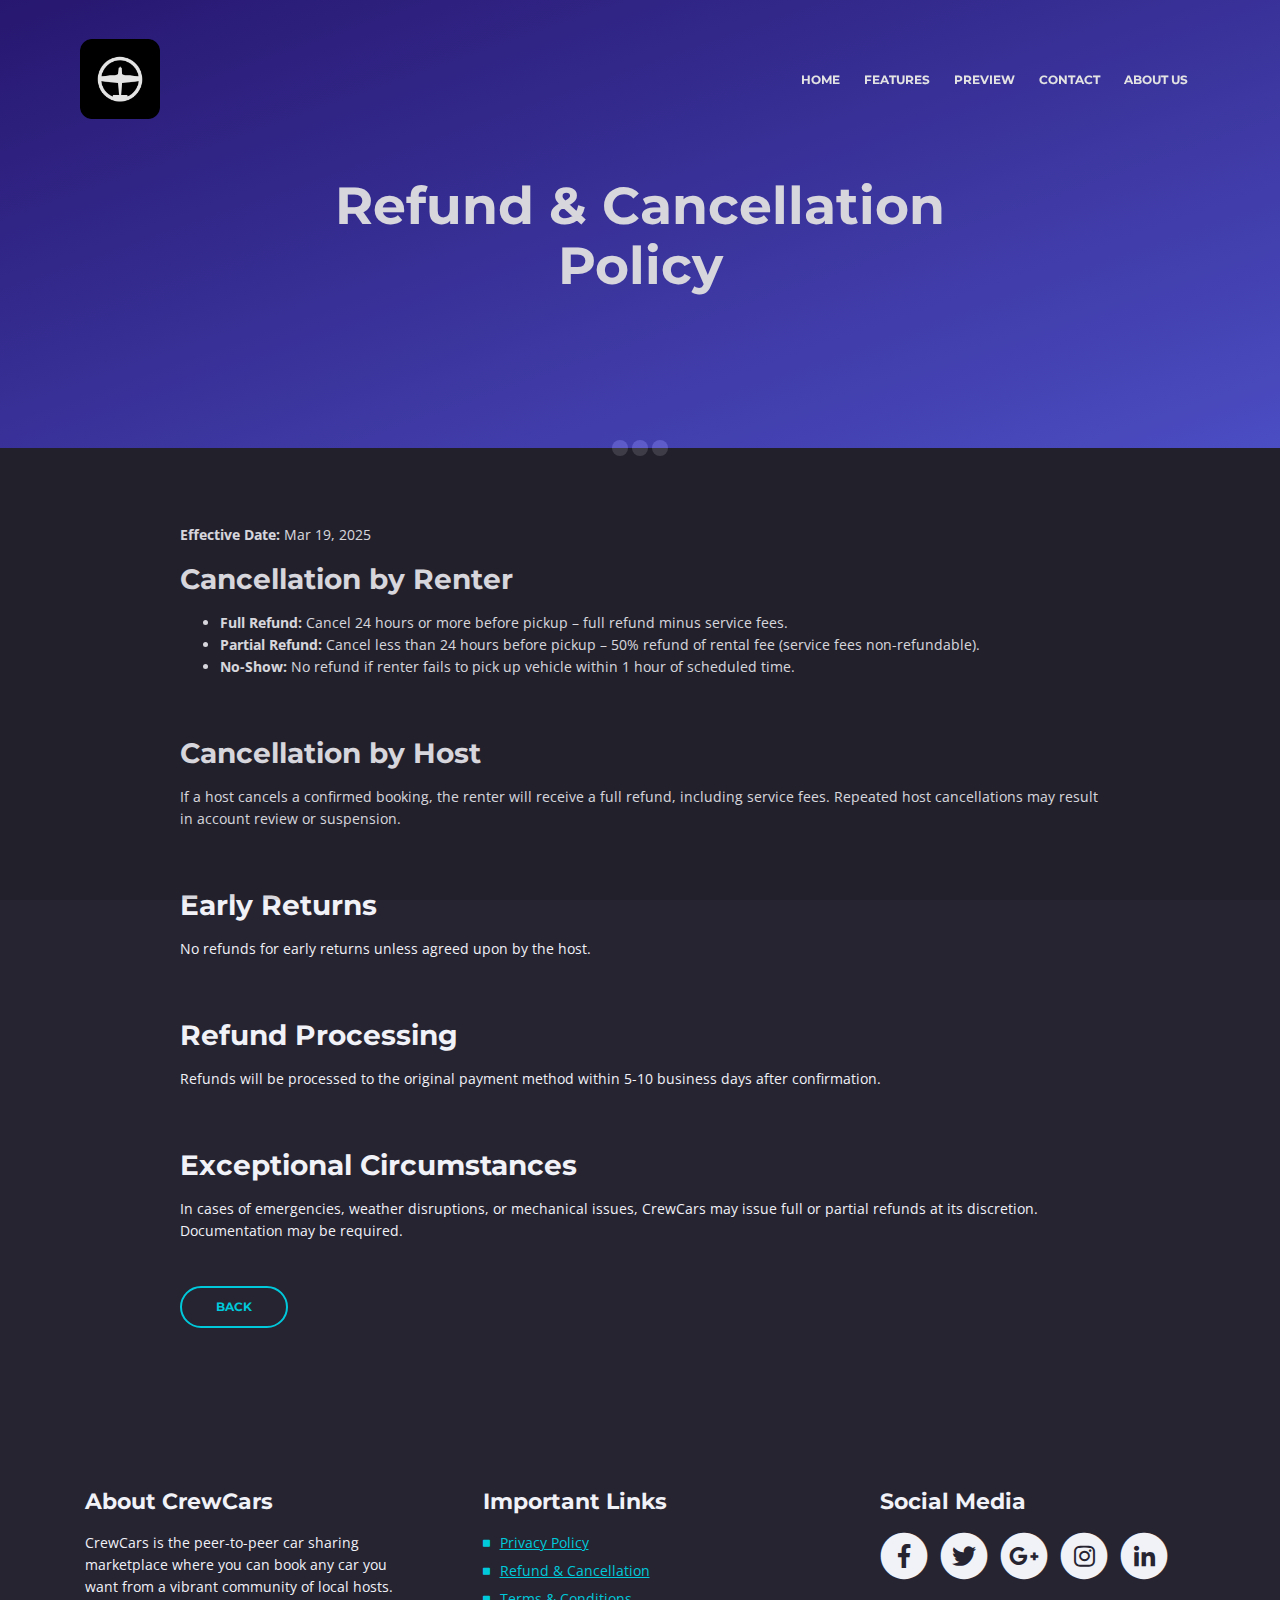
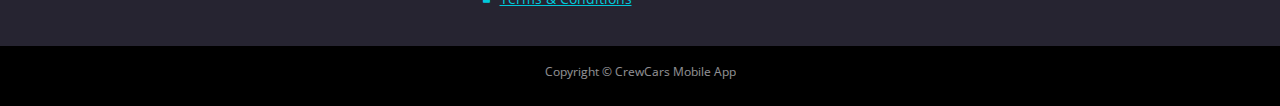
<file: refund-cancellation.html>
<!DOCTYPE html>
<html lang="en">
<head>
    <meta charset="utf-8">
    <meta name="viewport" content="width=device-width, initial-scale=1, shrink-to-fit=no">
    
    <!-- SEO Meta Tags -->
    <meta name="description" content="CrewCars Mobile App">
    <meta name="author" content="Inovatik">

    <!-- OG Meta Tags to improve the way the post looks when you share the page on LinkedIn, Facebook, Google+ -->
	<meta property="og:site_name" content="" /> <!-- website name -->
	<meta property="og:site" content="" /> <!-- website link -->
	<meta property="og:title" content=""/> <!-- title shown in the actual shared post -->
	<meta property="og:description" content="" /> <!-- description shown in the actual shared post -->
	<meta property="og:image" content="" /> <!-- image link, make sure it's jpg -->
	<meta property="og:url" content="" /> <!-- where do you want your post to link to -->
	<meta property="og:type" content="article" />

    <!-- Website Title -->
    <title>CrewCars - Refund & Cancellation Policy</title>
    
    <!-- Styles -->
    <link href="https://fonts.googleapis.com/css?family=Montserrat:400,600,700" rel="stylesheet">
    <link href="https://fonts.googleapis.com/css?family=Open+Sans:400,400i,700,700i" rel="stylesheet">
    <link href="css/bootstrap.css" rel="stylesheet">
    <link href="css/fontawesome-all.css" rel="stylesheet">
    <link href="css/swiper.css" rel="stylesheet">
	<link href="css/magnific-popup.css" rel="stylesheet">
	<link href="css/styles.css" rel="stylesheet">
	
	<!-- Favicon  -->
    <link rel="icon" href="images/favicon.png">
</head>
<body data-spy="scroll" data-target=".fixed-top">
    
    <!-- Preloader -->
	<div class="spinner-wrapper">
        <div class="spinner">
            <div class="bounce1"></div>
            <div class="bounce2"></div>
            <div class="bounce3"></div>
        </div>
    </div>
    <!-- end of preloader -->
    

    <!-- Navbar -->
    <nav class="navbar navbar-expand-md navbar-dark navbar-custom fixed-top">
        <!-- Text Logo - Use this if you don't have a graphic logo -->
        <!-- <a class="navbar-brand logo-text page-scroll" href="index.html">Leno</a> -->

        <!-- Image Logo -->
        <a class="navbar-brand logo-image" href="index.html">
            <img src="images/applogo.png" alt="alternative">
        </a>
        
        <!-- Mobile Menu Toggle Button -->
        <button class="navbar-toggler" type="button" data-toggle="collapse" data-target="#navbarsExampleDefault" aria-controls="navbarsExampleDefault" aria-expanded="false" aria-label="Toggle navigation">
            <span class="navbar-toggler-awesome fas fa-bars"></span>
            <span class="navbar-toggler-awesome fas fa-times"></span>
        </button>
        <!-- end of mobile menu toggle button -->

        <div class="collapse navbar-collapse" id="navbarsExampleDefault">
            <ul class="navbar-nav ml-auto">
                <li class="nav-item">
                    <a class="nav-link page-scroll" href="index.html#header">HOME</a>
                </li>
                <li class="nav-item">
                    <a class="nav-link page-scroll" href="index.html#features">FEATURES</a>
                </li>
                <li class="nav-item">
                    <a class="nav-link page-scroll" href="index.html#preview">PREVIEW</a>
                </li>
                <li class="nav-item">
                    <a class="nav-link page-scroll" href="index.html#contact">CONTACT</a>
                </li>
                <li class="nav-item">
                    <a class="nav-link page-scroll" href="about-us.html">ABOUT US</a>
                </li>
            </ul>
        </div>
    </nav> <!-- end of navbar -->
    <!-- end of navbar -->

    <!-- Header -->
    <header id="header" class="ex-header">
        <div class="container">
            <div class="row">
                <div class="col-lg-12">
                    <h1>Refund & Cancellation Policy</h1>
                </div> <!-- end of col -->
            </div> <!-- end of row -->
        </div> <!-- end of container -->
    </header> <!-- end of ex-header -->
    <!-- end of header -->

    <!-- Terms Content -->
    <div class="ex-basic-2">
        <div class="container">
            <div class="row">
                <div class="col-lg-10 offset-lg-1">
                    <div class="text-container">
                        <p><strong>Effective Date:</strong> Mar 19, 2025</p>
                        <h3>Cancellation by Renter</h3>
                        <ul>
                            <li><strong>Full Refund:</strong> Cancel 24 hours or more before pickup – full refund minus service fees.</li>
                            <li><strong>Partial Refund:</strong> Cancel less than 24 hours before pickup – 50% refund of rental fee (service fees non-refundable).</li>
                            <li><strong>No-Show:</strong> No refund if renter fails to pick up vehicle within 1 hour of scheduled time.</li>
                        </ul>
                    </div> <!-- end of text-container -->
                    
                    <div class="text-container">
                        <h3>Cancellation by Host</h3>
                        <p>If a host cancels a confirmed booking, the renter will receive a full refund, including service fees. Repeated host cancellations may result in account review or suspension.</p>
                    </div> <!-- end of text-container -->

                    <div class="text-container">
                        <h3>Early Returns</h3>
                        <p>No refunds for early returns unless agreed upon by the host.</p>           
                    </div> <!-- end of text-container -->

                    <div class="text-container">
                        <h3>Refund Processing</h3>
                        <p>Refunds will be processed to the original payment method within 5-10 business days after confirmation.</p>
                    </div> <!-- end of text-container -->
                    
                    <div class="text-container last">
                        <h3>Exceptional Circumstances</h3>
                        <p>In cases of emergencies, weather disruptions, or mechanical issues, CrewCars may issue full or partial refunds at its discretion. Documentation may be required.</p>
                        <a class="btn-outline-reg" href="index.html">BACK</a>
                    </div> <!-- end of text-container -->
                </div>
            </div> <!-- end of row -->
        </div> <!-- end of container -->
    </div> <!-- end of ex-basic -->
    <!-- end of terms content -->

    <!-- Footer -->
    <div class="footer">
        <div class="container">
            <div class="row">
                <div class="col-md-4">
                    <div class="footer-col">
                        <h4>About CrewCars</h4>
                        <p>CrewCars is the peer-to-peer car sharing marketplace where you can book any car you want from a vibrant community of local hosts.</p>
                    </div>
                </div> <!-- end of col -->
                <div class="col-md-4">
                    <div class="footer-col middle">
                        <h4>Important Links</h4>
                        <ul class="list-unstyled li-space-lg">
                            <li class="media">
                                <i class="fas fa-square"></i>
                                <div class="media-body"><a class="turquoise" href="privacy-policy.html">Privacy Policy</a></div>
                            </li>
                            <li class="media">
                                <i class="fas fa-square"></i>
                                <div class="media-body"><a class="turquoise" href="terms-conditions.html">Refund & Cancellation</a></div>
                            </li>
                            <li class="media">
                                <i class="fas fa-square"></i>
                                <div class="media-body"><a class="turquoise" href="terms-conditions.html">Terms & Conditions</a></div>
                            </li>
                        </ul>
                    </div>
                </div> <!-- end of col -->
                <div class="col-md-4">
                    <div class="footer-col last">
                        <h4>Social Media</h4>
                        <span class="fa-stack">
                            <a href="#your-link">
                                <i class="fas fa-circle fa-stack-2x"></i>
                                <i class="fab fa-facebook-f fa-stack-1x"></i>
                            </a>
                        </span>
                        <span class="fa-stack">
                            <a href="#your-link">
                                <i class="fas fa-circle fa-stack-2x"></i>
                                <i class="fab fa-twitter fa-stack-1x"></i>
                            </a>
                        </span>
                        <span class="fa-stack">
                            <a href="#your-link">
                                <i class="fas fa-circle fa-stack-2x"></i>
                                <i class="fab fa-google-plus-g fa-stack-1x"></i>
                            </a>
                        </span>
                        <span class="fa-stack">
                            <a href="#your-link">
                                <i class="fas fa-circle fa-stack-2x"></i>
                                <i class="fab fa-instagram fa-stack-1x"></i>
                            </a>
                        </span>
                        <span class="fa-stack">
                            <a href="#your-link">
                                <i class="fas fa-circle fa-stack-2x"></i>
                                <i class="fab fa-linkedin-in fa-stack-1x"></i>
                            </a>
                        </span>
                    </div> 
                </div> <!-- end of col -->
            </div> <!-- end of row -->
        </div> <!-- end of container -->
    </div> <!-- end of footer -->  
    <!-- end of footer -->


    <!-- Copyright -->
    <div class="copyright">
        <div class="container">
            <div class="row">
                <div class="col-lg-12">
                    <p class="p-small">Copyright © CrewCars Mobile App</p>
                </div> <!-- end of col -->
            </div> <!-- enf of row -->
        </div> <!-- end of container -->
    </div> <!-- end of copyright --> 
    <!-- end of copyright -->

	
    <!-- Scripts -->
    <script src="js/jquery.min.js"></script> <!-- jQuery for Bootstrap's JavaScript plugins -->
    <script src="js/popper.min.js"></script> <!-- Popper tooltip library for Bootstrap -->
    <script src="js/bootstrap.min.js"></script> <!-- Bootstrap framework -->
    <script src="js/jquery.easing.min.js"></script> <!-- jQuery Easing for smooth scrolling between anchors -->
    <script src="js/swiper.min.js"></script> <!-- Swiper for image and text sliders -->
    <script src="js/jquery.magnific-popup.js"></script> <!-- Magnific Popup for lightboxes -->
    <script src="js/morphext.min.js"></script> <!-- Morphtext rotating text in the header -->
    <script src="js/validator.min.js"></script> <!-- Validator.js - Bootstrap plugin that validates forms -->
    <script src="js/scripts.js"></script> <!-- Custom scripts -->
</body>
</html>
</file>
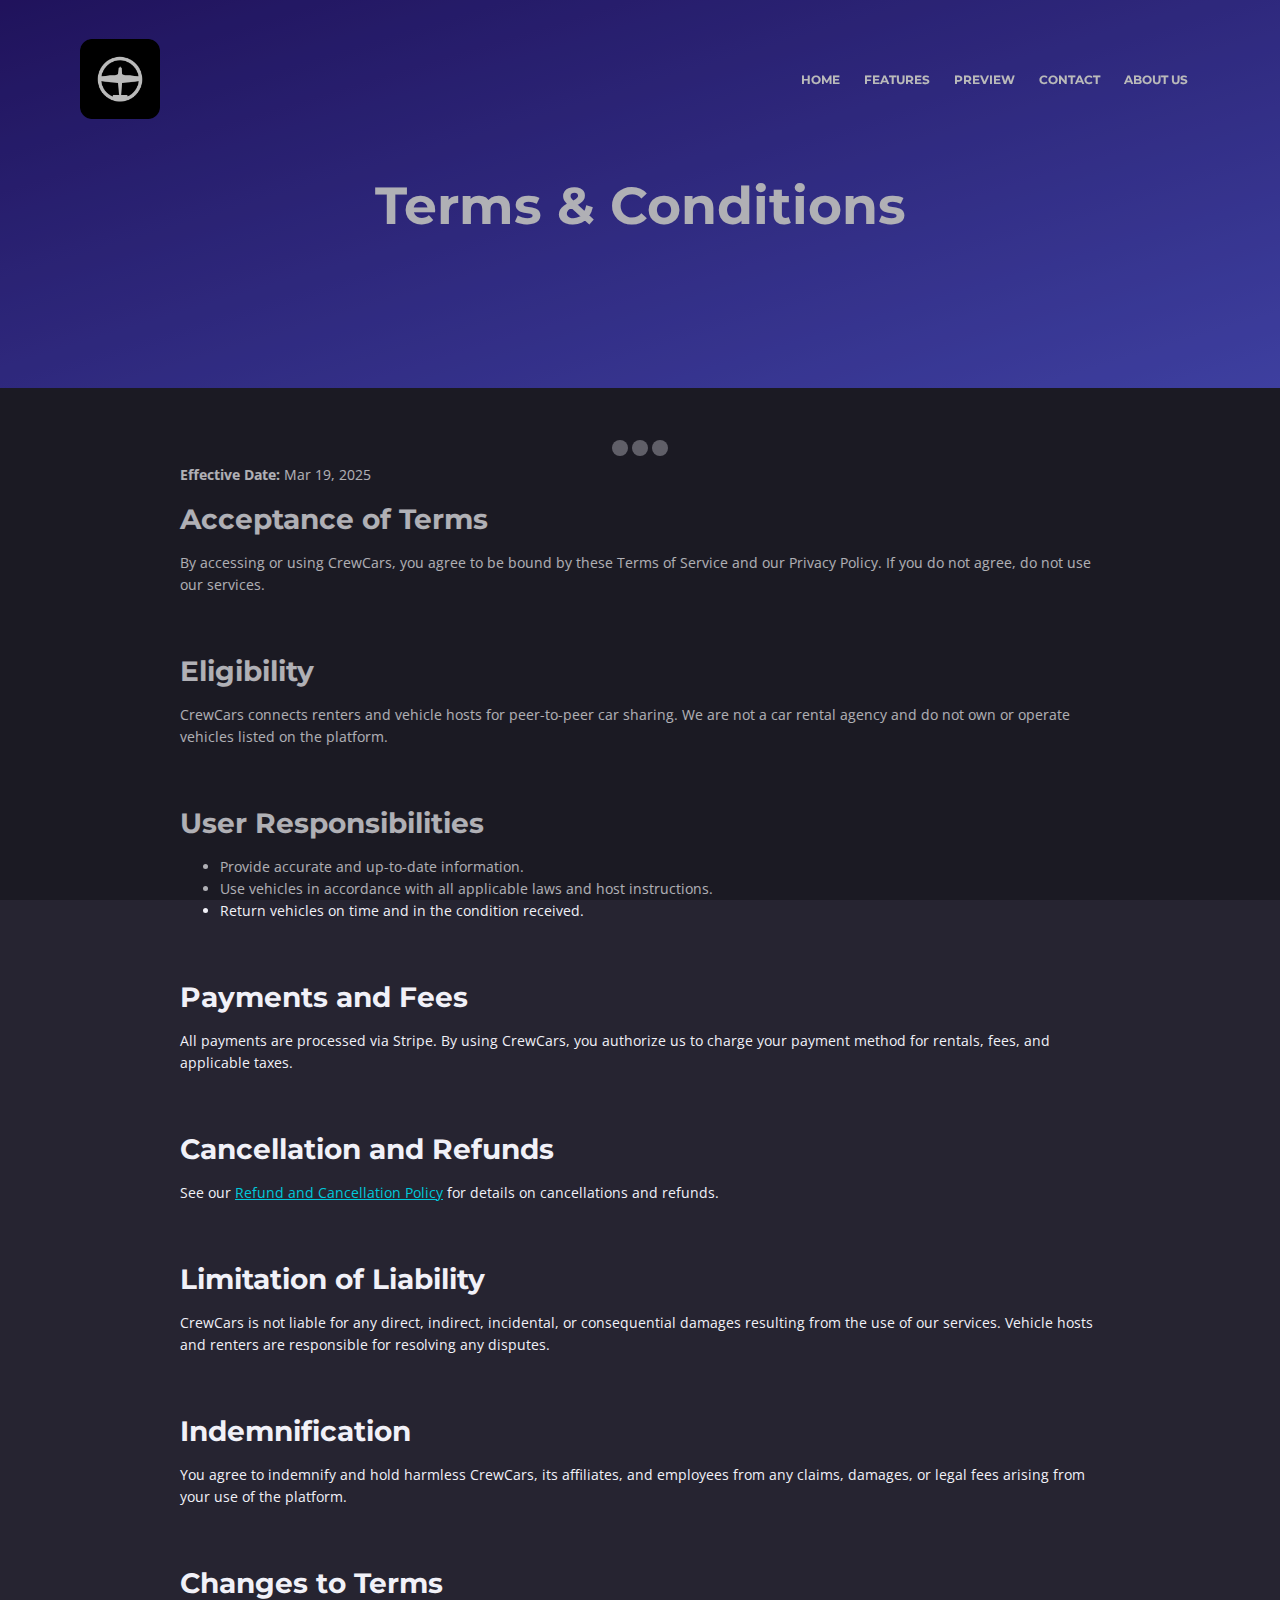
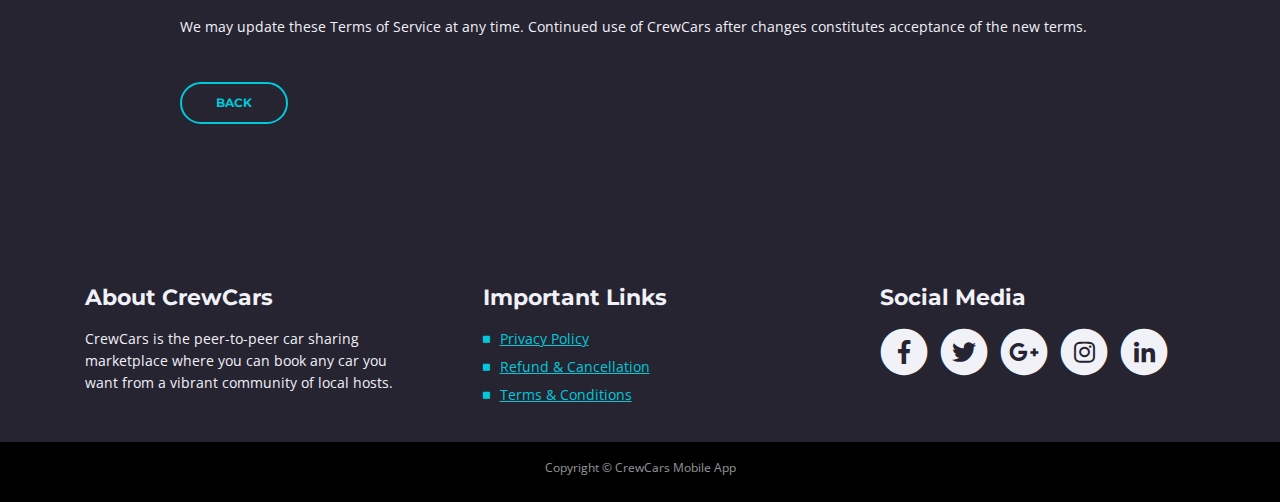
<file: terms-conditions.html>
<!DOCTYPE html>
<html lang="en">
<head>
    <meta charset="utf-8">
    <meta name="viewport" content="width=device-width, initial-scale=1, shrink-to-fit=no">
    
    <!-- SEO Meta Tags -->
    <meta name="description" content="CrewCars Mobile App">
    <meta name="author" content="Inovatik">

    <!-- OG Meta Tags to improve the way the post looks when you share the page on LinkedIn, Facebook, Google+ -->
	<meta property="og:site_name" content="" /> <!-- website name -->
	<meta property="og:site" content="" /> <!-- website link -->
	<meta property="og:title" content=""/> <!-- title shown in the actual shared post -->
	<meta property="og:description" content="" /> <!-- description shown in the actual shared post -->
	<meta property="og:image" content="" /> <!-- image link, make sure it's jpg -->
	<meta property="og:url" content="" /> <!-- where do you want your post to link to -->
	<meta property="og:type" content="article" />

    <!-- Website Title -->
    <title>CrewCars - Terms & Conditions</title>
    
    <!-- Styles -->
    <link href="https://fonts.googleapis.com/css?family=Montserrat:400,600,700" rel="stylesheet">
    <link href="https://fonts.googleapis.com/css?family=Open+Sans:400,400i,700,700i" rel="stylesheet">
    <link href="css/bootstrap.css" rel="stylesheet">
    <link href="css/fontawesome-all.css" rel="stylesheet">
    <link href="css/swiper.css" rel="stylesheet">
	<link href="css/magnific-popup.css" rel="stylesheet">
	<link href="css/styles.css" rel="stylesheet">
	
	<!-- Favicon  -->
    <link rel="icon" href="images/favicon.png">
</head>
<body data-spy="scroll" data-target=".fixed-top">
    
    <!-- Preloader -->
	<div class="spinner-wrapper">
        <div class="spinner">
            <div class="bounce1"></div>
            <div class="bounce2"></div>
            <div class="bounce3"></div>
        </div>
    </div>
    <!-- end of preloader -->
    

    <!-- Navbar -->
    <nav class="navbar navbar-expand-md navbar-dark navbar-custom fixed-top">
        <!-- Text Logo - Use this if you don't have a graphic logo -->
        <!-- <a class="navbar-brand logo-text page-scroll" href="index.html">Leno</a> -->

        <!-- Image Logo -->
        <a class="navbar-brand logo-image" href="index.html">
            <img src="images/applogo.png" alt="alternative">
        </a>
        
        <!-- Mobile Menu Toggle Button -->
        <button class="navbar-toggler" type="button" data-toggle="collapse" data-target="#navbarsExampleDefault" aria-controls="navbarsExampleDefault" aria-expanded="false" aria-label="Toggle navigation">
            <span class="navbar-toggler-awesome fas fa-bars"></span>
            <span class="navbar-toggler-awesome fas fa-times"></span>
        </button>
        <!-- end of mobile menu toggle button -->

        <div class="collapse navbar-collapse" id="navbarsExampleDefault">
            <ul class="navbar-nav ml-auto">
                <li class="nav-item">
                    <a class="nav-link page-scroll" href="index.html#header">HOME</a>
                </li>
                <li class="nav-item">
                    <a class="nav-link page-scroll" href="index.html#features">FEATURES</a>
                </li>
                <li class="nav-item">
                    <a class="nav-link page-scroll" href="index.html#preview">PREVIEW</a>
                </li>
                <li class="nav-item">
                    <a class="nav-link page-scroll" href="index.html#contact">CONTACT</a>
                </li>
                <li class="nav-item">
                    <a class="nav-link page-scroll" href="about-us.html">ABOUT US</a>
                </li>
            </ul>
        </div>
    </nav> <!-- end of navbar -->
    <!-- end of navbar -->

    <!-- Header -->
    <header id="header" class="ex-header">
        <div class="container">
            <div class="row">
                <div class="col-lg-12">
                    <h1>Terms & Conditions</h1>
                </div> <!-- end of col -->
            </div> <!-- end of row -->
        </div> <!-- end of container -->
    </header> <!-- end of ex-header -->
    <!-- end of header -->

    <!-- Terms Content -->
    <div class="ex-basic-2">
        <div class="container">
            <div class="row">
                <div class="col-lg-10 offset-lg-1">
                    <div class="text-container">
                        <p><strong>Effective Date:</strong> Mar 19, 2025</p>
                        <h3>Acceptance of Terms</h3>
                        <p>By accessing or using CrewCars, you agree to be bound by these Terms of Service and our Privacy Policy. If you do not agree, do not use our services.</p>
                    </div> <!-- end of text-container -->
                    
                    <div class="text-container">
                        <h3>Eligibility</h3>
                        <p>CrewCars connects renters and vehicle hosts for peer-to-peer car sharing. We are not a car rental agency and do not own or operate vehicles listed on the platform.</p>
                    </div> <!-- end of text-container -->

                    <div class="text-container">
                        <h3>User Responsibilities</h3>
                        <ul>
                            <li>Provide accurate and up-to-date information.</li>
                            <li>Use vehicles in accordance with all applicable laws and host instructions.</li>
                            <li>Return vehicles on time and in the condition received.</li>
                        </ul>                        
                    </div> <!-- end of text-container -->

                    <div class="text-container">
                        <h3>Payments and Fees</h3>
                        <p>All payments are processed via Stripe. By using CrewCars, you authorize us to charge your payment method for rentals, fees, and applicable taxes.</p>
                    </div> <!-- end of text-container -->
                    
                    <div class="text-container">
                        <h3>Cancellation and Refunds</h3>
                        <p>See our <a class="turquoise" href="refund-cancellation.html">Refund and Cancellation Policy</a> for details on cancellations and refunds.</p>
                    </div> <!-- end of text-container -->

                    <div class="text-container">
                        <h3>Limitation of Liability</h3>
                        <p>CrewCars is not liable for any direct, indirect, incidental, or consequential damages resulting from the use of our services. Vehicle hosts and renters are responsible for resolving any disputes.</p>
                    </div> <!-- end of text-container -->

                    <div class="text-container">
                        <h3>Indemnification</h3>
                        <p>You agree to indemnify and hold harmless CrewCars, its affiliates, and employees from any claims, damages, or legal fees arising from your use of the platform.</p>
                    </div> <!-- end of text-container -->

                    <div class="text-container last">
                        <h3>Changes to Terms</h3>
                        <p>We may update these Terms of Service at any time. Continued use of CrewCars after changes constitutes acceptance of the new terms.</p>
                        <a class="btn-outline-reg" href="index.html">BACK</a>
                    </div> <!-- end of text-container -->
                </div>
            </div> <!-- end of row -->
        </div> <!-- end of container -->
    </div> <!-- end of ex-basic -->
    <!-- end of terms content -->

    <!-- Footer -->
    <div class="footer">
        <div class="container">
            <div class="row">
                <div class="col-md-4">
                    <div class="footer-col">
                        <h4>About CrewCars</h4>
                        <p>CrewCars is the peer-to-peer car sharing marketplace where you can book any car you want from a vibrant community of local hosts.</p>
                    </div>
                </div> <!-- end of col -->
                <div class="col-md-4">
                    <div class="footer-col middle">
                        <h4>Important Links</h4>
                        <ul class="list-unstyled li-space-lg">
                            <li class="media">
                                <i class="fas fa-square"></i>
                                <div class="media-body"><a class="turquoise" href="privacy-policy.html">Privacy Policy</a></div>
                            </li>
                            <li class="media">
                                <i class="fas fa-square"></i>
                                <div class="media-body"><a class="turquoise" href="refund-cancellation.html">Refund & Cancellation</a></div>
                            </li>
                            <li class="media">
                                <i class="fas fa-square"></i>
                                <div class="media-body"><a class="turquoise" href="terms-conditions.html">Terms & Conditions</a></div>
                            </li>
                        </ul>
                    </div>
                </div> <!-- end of col -->
                <div class="col-md-4">
                    <div class="footer-col last">
                        <h4>Social Media</h4>
                        <span class="fa-stack">
                            <a href="#your-link">
                                <i class="fas fa-circle fa-stack-2x"></i>
                                <i class="fab fa-facebook-f fa-stack-1x"></i>
                            </a>
                        </span>
                        <span class="fa-stack">
                            <a href="#your-link">
                                <i class="fas fa-circle fa-stack-2x"></i>
                                <i class="fab fa-twitter fa-stack-1x"></i>
                            </a>
                        </span>
                        <span class="fa-stack">
                            <a href="#your-link">
                                <i class="fas fa-circle fa-stack-2x"></i>
                                <i class="fab fa-google-plus-g fa-stack-1x"></i>
                            </a>
                        </span>
                        <span class="fa-stack">
                            <a href="#your-link">
                                <i class="fas fa-circle fa-stack-2x"></i>
                                <i class="fab fa-instagram fa-stack-1x"></i>
                            </a>
                        </span>
                        <span class="fa-stack">
                            <a href="#your-link">
                                <i class="fas fa-circle fa-stack-2x"></i>
                                <i class="fab fa-linkedin-in fa-stack-1x"></i>
                            </a>
                        </span>
                    </div> 
                </div> <!-- end of col -->
            </div> <!-- end of row -->
        </div> <!-- end of container -->
    </div> <!-- end of footer -->  
    <!-- end of footer -->


    <!-- Copyright -->
    <div class="copyright">
        <div class="container">
            <div class="row">
                <div class="col-lg-12">
                    <p class="p-small">Copyright © CrewCars Mobile App</p>
                </div> <!-- end of col -->
            </div> <!-- enf of row -->
        </div> <!-- end of container -->
    </div> <!-- end of copyright --> 
    <!-- end of copyright -->

	
    <!-- Scripts -->
    <script src="js/jquery.min.js"></script> <!-- jQuery for Bootstrap's JavaScript plugins -->
    <script src="js/popper.min.js"></script> <!-- Popper tooltip library for Bootstrap -->
    <script src="js/bootstrap.min.js"></script> <!-- Bootstrap framework -->
    <script src="js/jquery.easing.min.js"></script> <!-- jQuery Easing for smooth scrolling between anchors -->
    <script src="js/swiper.min.js"></script> <!-- Swiper for image and text sliders -->
    <script src="js/jquery.magnific-popup.js"></script> <!-- Magnific Popup for lightboxes -->
    <script src="js/morphext.min.js"></script> <!-- Morphtext rotating text in the header -->
    <script src="js/validator.min.js"></script> <!-- Validator.js - Bootstrap plugin that validates forms -->
    <script src="js/scripts.js"></script> <!-- Custom scripts -->
</body>
</html>
</file>
<file: css/styles.css>
/* Template: Juno - Multipurpose Landing Page Pack
   Author: InovatikThemes
   Created: Mar 2019
   Description: Master CSS file
*/

/*****************************************
Table Of Contents:

01. General Styles
02. Preloader
03. Navigation
04. Header
05. Features
******************************************/

/*****************************************
Colors:

- Text, navbar links - white #f1f1f8
- Buttons, bullets, icons - turquoise #00c9db
- Navbar - navy #4633af
- Backgrounds - dark denim #262431
- Backgrounds - denim #2f2c3d
******************************************/


/******************************/
/*     01. General Styles     */
/******************************/
body,
html {
    width: 100%;
	height: 100%;
}

body, p {
	color: #f1f1f8; 
	font: 400 0.875rem/1.375rem "Open Sans", sans-serif;
}

.p-large {
	color: #f1f1f8;
	font: 400 1rem/1.5rem "Open Sans", sans-serif;
}

.p-small {
	color: #f1f1f8;
	font: 400 0.75rem/1.25rem "Open Sans", sans-serif;
}

.p-heading {
	margin-bottom: 3.75rem;
	text-align: center;
}

.li-space-lg li {
	margin-bottom: 0.375rem;
}

.indent {
	padding-left: 1.25rem;
}

h1 {
	color: #f1f1f8;
	font: 700 2.5rem/2.875rem "Montserrat", sans-serif;
}

h2 {
	color: #f1f1f8;
	font: 700 2.25rem/2.75rem "Montserrat", sans-serif;
}

h3 {
	color: #f1f1f8;
	font: 700 1.75rem/2.125rem "Montserrat", sans-serif;
}

h4 {
	color: #f1f1f8;
	font: 700 1.375rem/1.75rem "Montserrat", sans-serif;
}

h5 {
	color: #f1f1f8;
	font: 700 1.125rem/1.625rem "Montserrat", sans-serif;
}

h6 {
	color: #f1f1f8;
	font: 700 1rem/1.5rem "Montserrat", sans-serif;
}

a {
	color: #f1f1f8;
	text-decoration: underline;
}

a:hover {
	color: #f1f1f8;
	text-decoration: underline;
}

a.turquoise {
	color: #00c9db;
}

a.white {
	color: #fff;
}

.testimonial-text {
	font: italic 400 1rem/1.5rem "Open Sans", sans-serif;
}

.testimonial-author {
	font: 700 1rem/1.5rem "Montserrat", sans-serif;
}

.btn-solid-reg {
	display: inline-block;
	padding: 1.1875rem 2.125rem 1.1875rem 2.125rem;
	border: 0.125rem solid #00c9db;
	border-radius: 2rem;
	background-color: #00c9db;
	color: #fff;
	font: 700 0.75rem/0 "Montserrat", sans-serif;
	text-decoration: none;
	transition: all 0.2s;
}

.btn-solid-reg:hover {
	background-color: transparent;
	color: #00c9db;
	text-decoration: none;
}

.btn-solid-lg {
	display: inline-block;
	padding: 1.375rem 2.625rem 1.375rem 2.625rem;
	border: 0.125rem solid #00c9db;
	border-radius: 2rem;
	background-color: #00c9db;
	color: #fff;
	font: 700 0.75rem/0 "Montserrat", sans-serif;
	text-decoration: none;
	transition: all 0.2s;
}

.btn-solid-lg:hover {
	background-color: transparent;
	color: #00c9db;
	text-decoration: none;
}

.btn-solid-lg .fab {
	margin-right: 0.5rem;
	font-size: 1.25rem;
	line-height: 0;
	vertical-align: top;
}

.btn-solid-lg .fab.fa-google-play {
	font-size: 1rem;
}

.btn-outline-reg {
	display: inline-block;
	padding: 1.1875rem 2.125rem 1.1875rem 2.125rem;
	border: 0.125rem solid #00c9db;
	border-radius: 2rem;
	background-color: transparent;
	color: #00c9db;
	font: 700 0.75rem/0 "Montserrat", sans-serif;
	text-decoration: none;
	transition: all 0.2s;
}

.btn-outline-reg:hover {
	background-color: #00c9db;
	color: #fff;
	text-decoration: none;
}

.btn-outline-lg {
	display: inline-block;
	padding: 1.375rem 2.625rem 1.375rem 2.625rem;
	border: 0.125rem solid #00c9db;
	border-radius: 2rem;
	background-color: transparent;
	color: #00c9db;
	font: 700 0.75rem/0 "Montserrat", sans-serif;
	text-decoration: none;
	transition: all 0.2s;
}

.btn-outline-lg:hover {
	background-color: #00c9db;
	color: #fff;
	text-decoration: none;
}

.btn-outline-sm {
	display: inline-block;
	padding: 1rem 1.625rem 0.875rem 1.625rem;
	border: 0.125rem solid #00c9db;
	border-radius: 2rem;
	background-color: transparent;
	color: #00c9db;
	font: 700 0.625rem/0 "Montserrat", sans-serif;
	text-decoration: none;
	transition: all 0.2s;
}

.btn-outline-sm:hover {
	background-color: #00c9db;
	color: #fff;
	text-decoration: none;
}

.form-group {
	position: relative;
	margin-bottom: 1.25rem;
}

.form-group.has-error.has-danger {
	margin-bottom: 0.625rem;
}

.form-group.has-error.has-danger .help-block.with-errors ul {
	margin-top: 0.375rem;
}

.label-control {
	position: absolute;
	top: 0.87rem;
	left: 1.375rem;
	color: #f1f1f8;
	opacity: 1;
	font: 400 0.875rem/1.375rem "Open Sans", sans-serif;
	cursor: text;
	transition: all 0.2s ease;
}

/* IE10+ hack to solve lower label text position compared to the rest of the browsers */
@media screen and (-ms-high-contrast: active), screen and (-ms-high-contrast: none) {  
	.label-control {
		top: 0.9375rem;
	}
}

.form-control-input:focus + .label-control,
.form-control-input.notEmpty + .label-control,
.form-control-textarea:focus + .label-control,
.form-control-textarea.notEmpty + .label-control {
	top: 0.125rem;
	opacity: 1;
	font-size: 0.75rem;
	font-weight: 700;
}

.form-control-input,
.form-control-select {
	display: block; /* needed for proper display of the label in Firefox, IE, Edge */
	width: 100%;
	padding-top: 1.0625rem;
	padding-bottom: 0.0625rem;
	padding-left: 1.3125rem;
	border: 1px solid #9791ae;
	border-radius: 0.25rem;
	background-color: #413d52;
	color: #f1f1f8;
	font: 400 0.875rem/1.875rem "Open Sans", sans-serif;
	transition: all 0.2s;
	-webkit-appearance: none; /* removes inner shadow on form inputs on ios safari */
}

.form-control-select {
	padding-top: 0.5rem;
	padding-bottom: 0.5rem;
	height: 3rem;
}

/* IE10+ hack to solve lower label text position compared to the rest of the browsers */
@media screen and (-ms-high-contrast: active), screen and (-ms-high-contrast: none) {  
	.form-control-input {
		padding-top: 1.25rem;
		padding-bottom: 0.75rem;
		line-height: 1.75rem;
	}

	.form-control-select {
		padding-top: 0.875rem;
		padding-bottom: 0.75rem;
		height: 3.125rem;
		line-height: 2.125rem;
	}
}

select {
    /* you should keep these first rules in place to maintain cross-browser behavior */
    -webkit-appearance: none;
	-moz-appearance: none;
	-ms-appearance: none;
    -o-appearance: none;
    appearance: none;
    background-image: url('../images/down-arrow.png');
    background-position: 96% 50%;
    background-repeat: no-repeat;
    outline: none;
}

select::-ms-expand {
    display: none; /* removes the ugly default down arrow on select form field in IE11 */
}

.form-control-textarea {
	display: block; /* used to eliminate a bottom gap difference between Chrome and IE/FF */
	width: 100%;
	height: 8rem; /* used instead of html rows to normalize height between Chrome and IE/FF */
	padding-top: 1.25rem;
	padding-left: 1.3125rem;
	border: 1px solid #9791ae;
	border-radius: 0.25rem;
	background-color: #413d52;
	color: #f1f1f8;
	font: 400 0.875rem/1.75rem "Open Sans", sans-serif;
	transition: all 0.2s;
}

.form-control-input:focus,
.form-control-select:focus,
.form-control-textarea:focus {
	border: 1px solid #f1f1f8;
	outline: none; /* Removes blue border on focus */
}

.form-control-input:hover,
.form-control-select:hover,
.form-control-textarea:hover {
	border: 1px solid #f1f1f8;
}

.checkbox {
	font: 400 0.75rem/1.25rem "Open Sans", sans-serif;
}

input[type='checkbox'] {
	vertical-align: -15%;
	margin-right: 0.375rem;
}

/* IE10+ hack to raise checkbox field position compared to the rest of the browsers */
@media screen and (-ms-high-contrast: active), screen and (-ms-high-contrast: none) {  
	input[type='checkbox'] {
		vertical-align: -9%;
	}
}

.form-control-submit-button {
	display: inline-block;
	width: 100%;
	height: 3.125rem;
	border: 1px solid #00c9db;
	border-radius: 1.5rem;
	background-color: #00c9db;
	color: #fff;
	font: 700 0.75rem/1.75rem "Montserrat", sans-serif;
	cursor: pointer;
	transition: all 0.2s;
}

.form-control-submit-button:hover {
	background-color: transparent;
	color: #00c9db;
}

/* Form Success And Error Message Formatting */
#cmsgSubmit.h3.text-center.tada.animated,
#pmsgSubmit.h3.text-center.tada.animated,
#cmsgSubmit.h3.text-center,
#pmsgSubmit.h3.text-center {
	display: block;
	margin-bottom: 0;
	color: #f1f1f8;
	font: 400 1.125rem/1rem "Open Sans", sans-serif;
}

.help-block.with-errors .list-unstyled {
	color: #f1f1f8;
	font-size: 0.75rem;
	line-height: 1.125rem;
	text-align: left;
}

.help-block.with-errors ul {
	margin-bottom: 0;
}
/* end of form success and error message formatting */

/* Form Success And Error Message Animation - Animate.css */
@-webkit-keyframes tada {
	from {
		-webkit-transform: scale3d(1, 1, 1);
		-ms-transform: scale3d(1, 1, 1);
		transform: scale3d(1, 1, 1);
	}
	10%, 20% {
		-webkit-transform: scale3d(.9, .9, .9) rotate3d(0, 0, 1, -3deg);
		-ms-transform: scale3d(.9, .9, .9) rotate3d(0, 0, 1, -3deg);
		transform: scale3d(.9, .9, .9) rotate3d(0, 0, 1, -3deg);
	}
	30%, 50%, 70%, 90% {
		-webkit-transform: scale3d(1.1, 1.1, 1.1) rotate3d(0, 0, 1, 3deg);
		-ms-transform: scale3d(1.1, 1.1, 1.1) rotate3d(0, 0, 1, 3deg);
		transform: scale3d(1.1, 1.1, 1.1) rotate3d(0, 0, 1, 3deg);
	}
	40%, 60%, 80% {
		-webkit-transform: scale3d(1.1, 1.1, 1.1) rotate3d(0, 0, 1, -3deg);
		-ms-transform: scale3d(1.1, 1.1, 1.1) rotate3d(0, 0, 1, -3deg);
		transform: scale3d(1.1, 1.1, 1.1) rotate3d(0, 0, 1, -3deg);
	}
	to {
		-webkit-transform: scale3d(1, 1, 1);
		-ms-transform: scale3d(1, 1, 1);
		transform: scale3d(1, 1, 1);
	}
}

@keyframes tada {
	from {
		-webkit-transform: scale3d(1, 1, 1);
		-ms-transform: scale3d(1, 1, 1);
		transform: scale3d(1, 1, 1);
	}
	10%, 20% {
		-webkit-transform: scale3d(.9, .9, .9) rotate3d(0, 0, 1, -3deg);
		-ms-transform: scale3d(.9, .9, .9) rotate3d(0, 0, 1, -3deg);
		transform: scale3d(.9, .9, .9) rotate3d(0, 0, 1, -3deg);
	}
	30%, 50%, 70%, 90% {
		-webkit-transform: scale3d(1.1, 1.1, 1.1) rotate3d(0, 0, 1, 3deg);
		-ms-transform: scale3d(1.1, 1.1, 1.1) rotate3d(0, 0, 1, 3deg);
		transform: scale3d(1.1, 1.1, 1.1) rotate3d(0, 0, 1, 3deg);
	}
	40%, 60%, 80% {
		-webkit-transform: scale3d(1.1, 1.1, 1.1) rotate3d(0, 0, 1, -3deg);
		-ms-transform: scale3d(1.1, 1.1, 1.1) rotate3d(0, 0, 1, -3deg);
		transform: scale3d(1.1, 1.1, 1.1) rotate3d(0, 0, 1, -3deg);
	}
	to {
		-webkit-transform: scale3d(1, 1, 1);
		-ms-transform: scale3d(1, 1, 1);
		transform: scale3d(1, 1, 1);
	}
}

.tada {
	-webkit-animation-name: tada;
	animation-name: tada;
}

.animated {
	-webkit-animation-duration: 1s;
	animation-duration: 1s;
	-webkit-animation-fill-mode: both;
	animation-fill-mode: both;
}
/* end of form success and error message animation - Animate.css */

/* Fade-move Animation For Lightbox - Magnific Popup */
/* at start */
.my-mfp-slide-bottom .zoom-anim-dialog {
	opacity: 0;
	transition: all 0.2s ease-out;
	-webkit-transform: translateY(-1.25rem) perspective(37.5rem) rotateX(10deg);
	-ms-transform: translateY(-1.25rem) perspective(37.5rem) rotateX(10deg);
	transform: translateY(-1.25rem) perspective(37.5rem) rotateX(10deg);
}

/* animate in */
.my-mfp-slide-bottom.mfp-ready .zoom-anim-dialog {
	opacity: 1;
	-webkit-transform: translateY(0) perspective(37.5rem) rotateX(0); 
	-ms-transform: translateY(0) perspective(37.5rem) rotateX(0); 
	transform: translateY(0) perspective(37.5rem) rotateX(0); 
}

/* animate out */
.my-mfp-slide-bottom.mfp-removing .zoom-anim-dialog {
	opacity: 0;
	-webkit-transform: translateY(-0.625rem) perspective(37.5rem) rotateX(10deg); 
	-ms-transform: translateY(-0.625rem) perspective(37.5rem) rotateX(10deg); 
	transform: translateY(-0.625rem) perspective(37.5rem) rotateX(10deg); 
}

/* dark overlay, start state */
.my-mfp-slide-bottom.mfp-bg {
	opacity: 0;
	transition: opacity 0.2s ease-out;
}

/* animate in */
.my-mfp-slide-bottom.mfp-ready.mfp-bg {
	opacity: 0.8;
}
/* animate out */
.my-mfp-slide-bottom.mfp-removing.mfp-bg {
	opacity: 0;
}
/* end of fade-move animation for lightbox - magnific popup */

/* Fade Animation For Image Slider - Magnific Popup */
@-webkit-keyframes fadeIn {
	from {
		opacity: 0;
	}
	to {
		opacity: 1;
	}
}

@keyframes fadeIn {
	from {
		opacity: 0;
	}
	to {
		opacity: 1;
	}
}

.fadeIn {
	-webkit-animation: fadeIn 0.6s;
	animation: fadeIn 0.6s;
}

@-webkit-keyframes fadeOut {
	from {
		opacity: 1;
	}
	to {
		opacity: 0;
	}
}

@keyframes fadeOut {
	from {
		opacity: 1;
	}
	to {
		opacity: 0;
	}
}

.fadeOut {
	-webkit-animation: fadeOut 0.8s;
	animation: fadeOut 0.8s;
}
/* end of fade animation for image slider - magnific popup */


/*************************/
/*     02. Preloader     */
/*************************/
.spinner-wrapper {
	position: fixed;
	z-index: 999999;
	top: 0;
	right: 0;
	bottom: 0;
	left: 0;
	background: black;
}

.spinner {
	position: absolute;
	top: 50%; /* centers the loading animation vertically one the screen */
	left: 50%; /* centers the loading animation horizontally one the screen */
	width: 3.75rem;
	height: 1.25rem;
	margin: -0.625rem 0 0 -1.875rem; /* is width and height divided by two */ 
	text-align: center;
}

.spinner > div {
	display: inline-block;
	width: 1rem;
	height: 1rem;
	border-radius: 100%;
	background-color: #fff;
	-webkit-animation: sk-bouncedelay 1.4s infinite ease-in-out both;
	animation: sk-bouncedelay 1.4s infinite ease-in-out both;
}

.spinner .bounce1 {
	-webkit-animation-delay: -0.32s;
	animation-delay: -0.32s;
}

.spinner .bounce2 {
	-webkit-animation-delay: -0.16s;
	animation-delay: -0.16s;
}

@-webkit-keyframes sk-bouncedelay {
	0%, 80%, 100% { -webkit-transform: scale(0); }
	40% { -webkit-transform: scale(1.0); }
}

@keyframes sk-bouncedelay {
	0%, 80%, 100% { 
		-webkit-transform: scale(0);
		-ms-transform: scale(0);
		transform: scale(0);
	} 40% { 
		-webkit-transform: scale(1.0);
		-ms-transform: scale(1.0);
		transform: scale(1.0);
	}
}


/**************************/
/*     03. Navigation     */
/**************************/
.navbar-custom {
	background-color: transparent;
	box-shadow: 0 0.0625rem 0.375rem 0 rgba(0, 0, 0, 0.1);
	font: 700 0.75rem/2rem "Montserrat", sans-serif;
	transition: all 0.2s;
}

.navbar-custom .navbar-brand.logo-image img {
	height: 80px;
	margin-bottom: 1px;
	-webkit-backface-visibility: hidden;
}

.navbar-custom .navbar-brand.logo-text {
	font: 700 2.375rem/1.5rem "Montserrat", sans-serif;
	color: #fff;
	letter-spacing: -0.5px;
	text-decoration: none;
}

.navbar-custom .navbar-nav {
	margin-top: 0.75rem;
}

.navbar-custom .nav-item .nav-link {
	padding: 0 0.75rem 0 0.75rem;
	color: #fff;
	text-decoration: none;
	transition: all 0.2s ease;
}

.navbar-custom .nav-item .nav-link:hover,
.navbar-custom .nav-item .nav-link.active {
	color: #00c9db;
}

/* Dropdown Menu */
.navbar-custom .dropdown:hover > .dropdown-menu {
	display: block; /* this makes the dropdown menu stay open while hovering it */
	min-width: auto;
	animation: fadeDropdown 0.2s; /* required for the fade animation */
}

@keyframes fadeDropdown {
    0% {
        opacity: 0;
    }

    100% {
        opacity: 1;
    }
}

.navbar-custom .dropdown-toggle:focus { /* removes dropdown outline on focus  */
	outline: 0;
}

.navbar-custom .dropdown-menu {
	margin-top: 0;
	border: none;
	border-radius: 0.25rem;
	
}

.navbar-custom .dropdown-item {
	color: #fff;
	text-decoration: none;
}


.navbar-custom .dropdown-item .item-text {
	font: 700 0.75rem/1.5rem "Montserrat", sans-serif;
}

.navbar-custom .dropdown-item:hover .item-text {
	color: #00c9db;
}

.navbar-custom .dropdown-items-divide-hr {
	width: 100%;
	height: 1px;
	margin: 0.25rem auto 0.25rem auto;
	border: none;
	background-color: #b5bcc4;
	opacity: 0.2;
}
/* end of dropdown menu */

.navbar-custom .social-icons {
	display: none;
}

.navbar-custom .navbar-toggler {
	border: none;
	color: #fff;
	font-size: 2rem;
}

.navbar-custom button[aria-expanded='false'] .navbar-toggler-awesome.fas.fa-times{
	display: none;
}

.navbar-custom button[aria-expanded='false'] .navbar-toggler-awesome.fas.fa-bars{
	display: inline-block;
}

.navbar-custom button[aria-expanded='true'] .navbar-toggler-awesome.fas.fa-bars{
	display: none;
}

.navbar-custom button[aria-expanded='true'] .navbar-toggler-awesome.fas.fa-times{
	display: inline-block;
	margin-right: 0.125rem;
}


/*********************/
/*    04. Header     */
/*********************/
.header {
/*	background: url('../images/header-background.png');*/
	background-color: black;
	background-size: cover;
}

.header .header-content {
	padding-top: 8.5rem;
	padding-bottom: 7rem;
	text-align: center;
}

.header .text-container {
	margin-bottom: 3rem;
}

.header h1 {
	margin-bottom: 1rem;
}

.header #js-rotating {
	color: #40e0ee;
}

.header .p-large {
	margin-bottom: 2rem;
}

.header .btn-solid-lg {
	margin-right: 0.5rem;
	margin-bottom: 1.25rem;
}


/****************************/
/*     05. Testimonials     */
/****************************/
.slider-1 {
	padding-top: 6.875rem;
	padding-bottom: 6.375rem;
	background-color: #262431;
}

.slider-1 .slider-container {
	position: relative;
}

.slider-1 .swiper-container {
	position: static;
	width: 90%;
	text-align: center;
}

.slider-1 .swiper-button-prev:focus,
.slider-1 .swiper-button-next:focus {
	/* even if you can't see it chrome you can see it on mobile device */
	outline: none;
}

.slider-1 .swiper-button-prev {
	left: -0.5rem;
	background-image: url("data:image/svg+xml;charset=utf-8,%3Csvg%20xmlns%3D'http%3A%2F%2Fwww.w3.org%2F2000%2Fsvg'%20viewBox%3D'0%200%2028%2044'%3E%3Cpath%20d%3D'M0%2C22L22%2C0l2.1%2C2.1L4.2%2C22l19.9%2C19.9L22%2C44L0%2C22L0%2C22L0%2C22z'%20fill%3D'%23f1f1f8'%2F%3E%3C%2Fsvg%3E");
	background-size: 1.125rem 1.75rem;
}

.slider-1 .swiper-button-next {
	right: -0.5rem;
	background-image: url("data:image/svg+xml;charset=utf-8,%3Csvg%20xmlns%3D'http%3A%2F%2Fwww.w3.org%2F2000%2Fsvg'%20viewBox%3D'0%200%2028%2044'%3E%3Cpath%20d%3D'M27%2C22L27%2C22L5%2C44l-2.1-2.1L22.8%2C22L2.9%2C2.1L5%2C0L27%2C22L27%2C22z'%20fill%3D'%23f1f1f8'%2F%3E%3C%2Fsvg%3E");
	background-size: 1.125rem 1.75rem;
}

.slider-1 .card {
	position: relative;
	border: none;
	background-color: transparent;
}

.slider-1 .card-image {
	width: 6rem;
	height: 6rem;
	margin-right: auto;
	margin-bottom: 0.25rem;
	margin-left: auto;
	border-radius: 50%;
}

.slider-1 .card-body {
	padding-bottom: 0;
}

.slider-1 .testimonial-author {
	margin-bottom: 0;
}


/************************/
/*     05. Features     */
/************************/
.tabs {
	padding-top: 6.5rem;
	padding-bottom: 4.25rem;
	background-color: black;
}

.tabs h2 {
	margin-bottom: 1.125rem;
	text-align: center;
}

.tabs .p-heading {
	margin-bottom: 3.125rem;
}

.tabs .nav-tabs {
	margin-right: auto;
	margin-bottom: 2.5rem;
	margin-left: auto;
	justify-content: center;
	border-bottom: none;
}

.tabs .nav-link {
	margin-bottom: 1rem;
	padding: 0.5rem 1.375rem 0.25rem 1.375rem;
	border: none;
	border-bottom: 0.1875rem solid #f1f1f8;
	border-radius: 0;
	color: #f1f1f8;
	font: 700 1rem/1.75rem "Montserrat", sans-serif;
	text-decoration: none;
	transition: all 0.2s ease;
}

.tabs .nav-link.active,
.tabs .nav-link:hover {
	border-bottom: 0.1875rem solid #00c9db;
	background-color: transparent;
	color: #00c9db;
}

.tabs .nav-link .fas {
	margin-right: 0.375rem;
	font-size: 1rem;
}

.tabs .tab-content {
	width: 100%; /* for proper display in IE11 */
}

.tabs .card {
	border: none;
	background: transparent;
}

.tabs .card-body {
	padding: 1rem 0 1.25rem 0;
}

.tabs .card-title {
	margin-bottom: 0.5rem;
}

.tabs .card .card-icon {
	display: inline-block;
	width: 3.5rem;
	height: 3.5rem;
	border-radius: 50%;
	background-color: #00c9db;
	text-align: center;
	vertical-align: top;
}

.tabs .card .card-icon .fas,
.tabs .card .card-icon .far {
	color: #fff;
	font-size: 1.75rem;
	line-height: 3.5rem;
}

.tabs #tab-1 .card.left-pane .text-wrapper {
	display: inline-block;
	width: 75%;
}

.tabs #tab-1 .card.left-pane .card-icon {
	float: left;
	margin-right: 1rem;
}

.tabs #tab-1 img {
	display: block;
	margin: 2rem auto 3rem auto;
}

.tabs #tab-1 .card.right-pane .text-wrapper {
	display: inline-block;
	width: 75%;
}

.tabs #tab-1 .card.right-pane .card-icon {
	margin-right: 1rem;
}

.tabs #tab-2 img {
	display: block;
	margin: 0 auto 2rem auto;
}

.tabs #tab-2 .text-area {
	margin-top: 1.5rem;
}

.tabs #tab-2 h3 {
	margin-bottom: 0.75rem;
}

.tabs #tab-2 .icon-cards-area {
	margin-top: 2.5rem;
}

.tabs #tab-2 .icon-cards-area .card {
	width: 100%; /* for proper display in IE11 */
}

.tabs #tab-3 .icon-cards-area .card {
	width: 100%; /* for proper display in IE11 */
}

.tabs #tab-3 .text-area {
	margin-top: 0.75rem;
	margin-bottom: 4rem;
}

.tabs #tab-3 h3 {
	margin-bottom: 0.75rem;
}

.tabs #tab-3 img {
	margin: 0 auto 3rem auto;
}


/*********************/
/*     07. Video     */
/*********************/
.basic-1 {
	padding-top: 6.375rem;
	padding-bottom: 6.875rem;
	background: url('../images/video-background.jpg') center center no-repeat;
	background-size: cover; 
}

.basic-1 h2 {
	margin-bottom: 1.125rem;
	text-align: center;
}

.basic-1 .p-heading {
	margin-bottom: 4rem;
	text-align: center;
}

.basic-1 .image-container img {
	border-radius: 0.375rem;
}

.basic-1 .video-wrapper {
	position: relative;
}

/* Video Play Button */
.basic-1 .video-play-button {
	position: absolute;
	z-index: 10;
	top: 50%;
	left: 50%;
	display: block;
	box-sizing: content-box;
	width: 2rem;
	height: 2.75rem;
	padding: 1.125rem 1.25rem 1.125rem 1.75rem;
	border-radius: 50%;
	-webkit-transform: translateX(-50%) translateY(-50%);
	-ms-transform: translateX(-50%) translateY(-50%);
	transform: translateX(-50%) translateY(-50%);
}
  
.basic-1 .video-play-button:before {
	content: "";
	position: absolute;
	z-index: 0;
	top: 50%;
	left: 50%;
	display: block;
	width: 4.75rem;
	height: 4.75rem;
	border-radius: 50%;
	background: #4eaaff;
	animation: pulse-border 1500ms ease-out infinite;
	-webkit-transform: translateX(-50%) translateY(-50%);
	-ms-transform: translateX(-50%) translateY(-50%);
	transform: translateX(-50%) translateY(-50%);
}
  
.basic-1 .video-play-button:after {
	content: "";
	position: absolute;
	z-index: 1;
	top: 50%;
	left: 50%;
	display: block;
	width: 4.375rem;
	height: 4.375rem;
	border-radius: 50%;
	background: #4eaaff;
	transition: all 200ms;
	-webkit-transform: translateX(-50%) translateY(-50%);
	-ms-transform: translateX(-50%) translateY(-50%);
	transform: translateX(-50%) translateY(-50%);
}
  
.basic-1 .video-play-button span {
	position: relative;
	display: block;
	z-index: 3;
	top: 0.375rem;
	left: 0.25rem;
	width: 0;
	height: 0;
	border-left: 1.625rem solid #fff;
	border-top: 1rem solid transparent;
	border-bottom: 1rem solid transparent;
}
  
@keyframes pulse-border {
	0% {
		transform: translateX(-50%) translateY(-50%) translateZ(0) scale(1);
		opacity: 1;
	}
	100% {
		transform: translateX(-50%) translateY(-50%) translateZ(0) scale(1.5);
		opacity: 0;
	}
}
/* end of video play button */  


/*************************/
/*     09. Details 1     */
/*************************/
.basic-2 {
	padding-top: 8rem;
	padding-bottom: 3.5rem;
	background-color: #262431;
}

.basic-2 img {
	margin-bottom: 3.5rem;
}

.basic-2 h3 {
	margin-bottom: 1.125rem;
}

.basic-2 .btn-solid-reg {
	margin-top: 0.5rem;
}


/*************************/
/*     10. Details 2     */
/*************************/
.basic-3 {
	padding-top: 3.5rem;
	padding-bottom: 7.25rem;
	background-color: #262431;
}

.basic-3 .text-container {
	margin-bottom: 3.5rem;
}

.basic-3 h3 {
	margin-bottom: 1.125rem;
}

.basic-3 .btn-solid-reg {
	margin-top: 0.5rem;
}


/**********************************/
/*     11. Details Lightboxes     */
/**********************************/
.lightbox-basic {
	position: relative;
	max-width: 46.875rem;
	margin: 2.5rem auto;
	padding: 3rem 1rem;
	border-radius: 0.25rem;
	background-color: black;
	text-align: left;
}

.lightbox-basic img {
	display: block;
	margin-right: auto;
	margin-bottom: 3rem;
	margin-left: auto;
}

.lightbox-basic h3 {
	margin-bottom: 0.625rem;
}

.lightbox-basic hr {
	width: 3.75rem;
	height: 0.125rem;
	margin-top: 0.125rem;
	margin-bottom: 1.125rem;
	margin-left: 0;
	border: 0;
	background-color: #00c9db;
	text-align: left;
}

.lightbox-basic h4 {
	margin-top: 1.75rem;
	margin-bottom: 0.75rem;
}

.lightbox-basic table {
	margin-top: 1rem;
	margin-bottom: 1.5rem;
}

.lightbox-basic table tr {
	line-height: 1.75em;
}

.lightbox-basic table .icon-cell {
	width: 2rem;
	padding-right: 0.25rem;
	color: #00c9db;
	text-align: center;
}

.lightbox-basic a.mfp-close.as-button {
	position: relative;
	width: auto;
	height: auto;
	margin-left: 0.375rem;
	color: #00c9db;
	opacity: 1;
}

.lightbox-basic a.mfp-close.as-button:hover {
	color: #f1f1f8;
}

.lightbox-basic button.mfp-close.x-button {
	position: absolute;
	top: -0.375rem;
	right: -0.375rem;
	width: 2.75rem;
	height: 2.75rem;
	color: #f1f1f8;
}


/***************************/
/*     12. Screenshots     */
/***************************/
.slider-2 {
	padding-top: 6.875rem;
	padding-bottom: 6.875rem;
	background-color: black;
}

.slider-2 .slider-container {
	position: relative;
}

.slider-2 .swiper-container {
	position: static;
	width: 90%;
	text-align: center;
}

.slider-2 .swiper-button-prev,
.slider-2 .swiper-button-next {
	top: 50%;
	width: 1.125rem;
}

.slider-2 .swiper-button-prev:focus,
.slider-2 .swiper-button-next:focus {
	/* even if you can't see it chrome you can see it on mobile device */
	outline: none;
}

.slider-2 .swiper-button-prev {
	left: -0.5rem;
	background-image: url("data:image/svg+xml;charset=utf-8,%3Csvg%20xmlns%3D'http%3A%2F%2Fwww.w3.org%2F2000%2Fsvg'%20viewBox%3D'0%200%2028%2044'%3E%3Cpath%20d%3D'M0%2C22L22%2C0l2.1%2C2.1L4.2%2C22l19.9%2C19.9L22%2C44L0%2C22L0%2C22L0%2C22z'%20fill%3D'%23ffffff'%2F%3E%3C%2Fsvg%3E");
	background-size: 1.125rem 1.75rem;
}

.slider-2 .swiper-button-next {
	right: -0.5rem;
	background-image: url("data:image/svg+xml;charset=utf-8,%3Csvg%20xmlns%3D'http%3A%2F%2Fwww.w3.org%2F2000%2Fsvg'%20viewBox%3D'0%200%2028%2044'%3E%3Cpath%20d%3D'M27%2C22L27%2C22L5%2C44l-2.1-2.1L22.8%2C22L2.9%2C2.1L5%2C0L27%2C22L27%2C22z'%20fill%3D'%23ffffff'%2F%3E%3C%2Fsvg%3E");
	background-size: 1.125rem 1.75rem;
}


/************************/
/*     13. Download     */
/************************/
.basic-4 {
	padding-top: 6.5rem;
	padding-bottom: 6.75rem;
/*	background: url('../images/download-background.jpg') center center no-repeat;*/
	background-color: black;
	background-size: cover; 
}

.basic-4 .text-container {
	margin-bottom: 3.5rem;
	text-align: center;
}

.basic-4 h2 {
	margin-bottom: 1.25rem;
}

.basic-4 .p-large {
	margin-bottom: 1.75rem;
}

.basic-4 .btn-solid-lg {
	margin-right: 0.5rem;
	margin-bottom: 1.25rem;
}


/**************************/
/*     18. Statistics     */
/**************************/
.counter {
	padding-top: 6.5rem;
	padding-bottom: 5.375rem;
	background-color: #262431;
	text-align: center;
}

.counter #counter .cell {
	display: inline-block;
	width: 6.25rem;
	margin-right: 1rem;
	margin-left: 1rem;
	margin-bottom: 2rem;
}

.counter #counter .counter-value {
	color: #f1f1f8;
	font: 700 3.5rem/4.25rem "Montserrat", sans-serif;	
	vertical-align: middle;
}

.counter #counter .counter-info {
	margin-bottom: 0;
	color: #00c9db;
	font: 400 0.875rem/1.25rem "Open Sans", sans-serif;
	vertical-align: middle;
}


/***********************/
/*     16. Contact     */
/***********************/
.form {
	padding-top: 6.25rem;
	padding-bottom: 5.625rem;
	background: url('../images/contact-background.jpg') center bottom no-repeat;
	background-size: cover; 
}

.form h2 {
	margin-bottom: 1.125rem;
	text-align: center;
}

.form .list-unstyled {
	margin-bottom: 3.75rem;
	font-size: 1rem;
	line-height: 1.5rem;
	text-align: center;
}

.form .list-unstyled .fas,
.form .list-unstyled .fab {
	margin-right: 0.5rem;
	font-size: 0.875rem;
	color: #00c9db;
}

.form .list-unstyled .fa-phone {
	vertical-align: 3%;
}


/**********************/
/*     16. Footer     */
/**********************/
.footer {
	padding-top: 5rem;
	background-color: #262431;
}

.footer .footer-col {
	margin-bottom: 2.25rem;
}

.footer h4 {
	margin-bottom: 1rem;
}

.footer .list-unstyled .fas {
	color: #00c9db;
	font-size: 0.5rem;
	line-height: 1.375rem;
}

.footer .list-unstyled .media-body {
	margin-left: 0.625rem;
}

.footer .fa-stack {
	margin-bottom: 0.75rem;
	margin-right: 0.5rem;
	font-size: 1.5rem;
}

.footer .fa-stack .fa-stack-1x {
    color: #262431;
	transition: all 0.2s ease;
}

.footer .fa-stack .fa-stack-2x {
	color: #f1f1f8;
	transition: all 0.2s ease;
}

.footer .fa-stack:hover .fa-stack-1x {
	color: #f1f1f8;
}

.footer .fa-stack:hover .fa-stack-2x {
    color: #00c9db;
}


/*************************/
/*     17. Copyright     */
/*************************/
.copyright {
	padding-top: 1rem;
	padding-bottom: 0.5rem;
	background-color: black;
	text-align: center;
}

.copyright .p-small {
	color: #f1f1f8;
	opacity: 0.6;
}


/**********************************/
/*     18. Back To Top Button     */
/**********************************/
a.back-to-top {
	position: fixed;
	z-index: 999;
	right: 0.75rem;
	bottom: 0.75rem;
	display: none;
	width: 2.625rem;
	height: 2.625rem;
	border-radius: 1.875rem;
	background: black url("../images/up-arrow.png") no-repeat center 47%;
	background-size: 1.125rem 1.125rem;
	text-indent: -9999px;
}

a:hover.back-to-top {
	background-color: black; 
}


/***************************/
/*     19. Extra Pages     */
/***************************/
.ex-header {
	padding-top: 8rem;
	padding-bottom: 5rem;
	background: linear-gradient(to bottom right, #2c1a7e, #5557db);
	text-align: center;
}

.ex-basic-1 {
	padding-top: 2rem;
	padding-bottom: 0.875rem;
	background-color: black;
}

.ex-basic-1 .breadcrumbs {
	margin-bottom: 1.125rem;
}

.ex-basic-1 .breadcrumbs .fa {
	margin-right: 0.5rem;
	margin-left: 0.625rem;
}

.ex-basic-2 {
	padding-top: 4.75rem;
	padding-bottom: 4rem;
	background-color: #262431;
}

.ex-basic-2 h3 {
	margin-bottom: 1rem;
}

.ex-basic-2 .text-container {
	margin-bottom: 3.625rem;
}

.ex-basic-2 .text-container.last {
	margin-bottom: 0;
}

.ex-basic-2 .list-unstyled .fas {
	color: #00c9db;
	font-size: 0.5rem;
	line-height: 1.375rem;
}

.ex-basic-2 .list-unstyled .media-body {
	margin-left: 0.625rem;
}

.ex-basic-2 .btn-outline-reg {
	margin-top: 1.75rem;
}

.ex-basic-2 .image-container-large {
	margin-bottom: 4rem;
}

.ex-basic-2 .image-container-large img {
	border-radius: 0.25rem;
}

.ex-basic-2 .image-container-small img {
	border-radius: 0.25rem;
}

.ex-basic-2 .text-container.dark-bg {
	padding: 1.625rem 1.5rem 0.75rem 2rem;
	background-color: #f9fafc;
}


/*****************************/
/*     20. Media Queries     */
/*****************************/	
/* Min-width width 768px */
@media (min-width: 768px) {
	
	/* General Styles */
	.p-heading {
		width: 85%;
		margin-right: auto;
		margin-left: auto;
	}

	h1 {
		font: 700 3.25rem/3.75rem "Montserrat", sans-serif;
	}
	/* end of general styles */


	/* Navigation */
	.navbar-custom {
		padding: 2.125rem 1.5rem 2.125rem 2rem;
		box-shadow: none;
        background: transparent;
	}
	
	.navbar-custom .navbar-brand.logo-text {
		color: #fff;
	}

	.navbar-custom .navbar-nav {
		margin-top: 0;
	}

	.navbar-custom .nav-item .nav-link {
		padding: 0.25rem 0.75rem 0.25rem 0.75rem;
		color: #fff;
	}
	
	.navbar-custom .nav-item .nav-link:hover,
	.navbar-custom .nav-item .nav-link.active {
		color: #00c9db;
	}

	.navbar-custom.top-nav-collapse {
        padding: 0.5rem 1.5rem 0.5rem 2rem;
		box-shadow: 0 0.0625rem 0.375rem 0 rgba(0, 0, 0, 0.1);
	}

	.navbar-custom.top-nav-collapse .navbar-brand.logo-text {
		color: white;
	}

	.navbar-custom.top-nav-collapse .nav-item .nav-link {
		color: #fff;
	}
	
	.navbar-custom.top-nav-collapse .nav-item .nav-link:hover,
	.navbar-custom.top-nav-collapse .nav-item .nav-link.active {
		color: #00c9db;
	}

	.navbar-custom .dropdown-menu {
		box-shadow: 0 0.25rem 0.375rem 0 rgba(0, 0, 0, 0.03);
	}

	.navbar-custom .dropdown-item {
		padding-top: 0.25rem;
		padding-bottom: 0.25rem;
	}

	.navbar-custom .dropdown-items-divide-hr {
		width: 84%;
	}
	/* end of navigation */


	/* Header */
	.header .header-content {
		padding-top: 11rem;
	}
	/* end of header */


	/* Testimonials */
	.slider-1 .swiper-button-prev {
		left: 1rem;
		width: 1.375rem;
		background-size: 1.375rem 2.125rem;
	}
	
	.slider-1 .swiper-button-next {
		right: 1rem;
		width: 1.375rem;
		background-size: 1.375rem 2.125rem;
	}
	/* end of testimonials */


	/* Features */
	.tabs .card .card-icon {
		width: 4.5rem;
		height: 4.5rem;
	}
	
	.tabs .card .card-icon .fas,
	.tabs .card .card-icon .far {
		font-size: 2.25rem;
		line-height: 4.5rem;
	}

	.tabs #tab-1 .card.left-pane .text-wrapper {
		width: 85%;
	}

	.tabs #tab-2 img {
		margin-bottom: 0;
	}

	.tabs #tab-2 .text-area {
		margin-top: 0;
	}

	.tabs #tab-2 .icon-cards-area .card {
		display: inline-block;
		width: 44%;
		margin-right: 2.5rem;
		vertical-align: top;
	}

	.tabs #tab-2 div.card:nth-child(2n+2) {
		margin-right: 0;
	}

	.tabs #tab-3 .text-area {
		margin-bottom: 0;
	}

	.tabs #tab-3 .icon-cards-area .card {
		display: inline-block;
		width: 44%;
		margin-right: 2.5rem;
		vertical-align: top;
	}

	.tabs #tab-3 div.card:nth-child(2n+2) {
		margin-right: 0;
	}

	.tabs #tab-3 img {
		margin-bottom: 0;
	}
	/* end of features */


	/* Details Lightboxes */
	.lightbox-basic {
		padding: 3rem 3rem;
	}
	/* end of details lightboxes */


	/* Screenshots */
	.slider-2 .swiper-button-prev {
		width: 1.375rem;
		background-size: 1.375rem 2.125rem;
	}
	
	.slider-2 .swiper-button-next {
		width: 1.375rem;
		background-size: 1.375rem 2.125rem;
	}
	/* end of screenshots */


	/* Contact */
	.form .list-unstyled li {
		display: inline-block;
		margin-right: 0.5rem;
		margin-left: 0.5rem;
	}

	.form .list-unstyled .address {
		display: block;
	}
	/* end of contact */


	/* Extra Pages */
	.ex-header {
		padding-top: 11rem;
		padding-bottom: 9rem;
	}

	.ex-basic-2 .text-container.dark {
		padding: 2.5rem 3rem 2rem 3rem;
	}

	.ex-basic-2 .text-container.column {
		width: 90%;
		margin-right: auto;
		margin-left: auto;
	}
	/* end of extra pages */
}
/* end of min-width width 768px */


/* Min-width width 992px */
@media (min-width: 992px) {
	
	/* Navigation */
	.navbar-custom .social-icons {
		display: block;
		margin-left: 0.5rem;
	}

	.navbar-custom .fa-stack {
		margin-bottom: 0.1875rem;
		margin-left: 0.375rem;
		font-size: 0.75rem;
	}
	
	.navbar-custom .fa-stack-2x {
		color: #00c9db;
		transition: all 0.2s ease;
	}
	
	.navbar-custom .fa-stack-1x {
		color: #fff;
		transition: all 0.2s ease;
	}

	.navbar-custom .fa-stack:hover .fa-stack-2x {
		color: #fff;
	}

	.navbar-custom .fa-stack:hover .fa-stack-1x {
		color: #00c9db;
	}
	/* end of navigation */


	/* General Styles */
	.p-heading {
		width: 65%;
	}
	/* end of general styles */


	/* Header */
	.header .header-content {
		padding-top: 13rem;
		padding-bottom: 10rem;
		text-align: left;
	}

	.header .text-container {
		margin-top: 6.5rem;
	}
	/* end of header */


	/* Features */
	.tabs .card-body {
		padding: 1rem 0 1.5rem 0;
	}
	
	.tabs #tab-1 .card.left-pane {
		text-align: right;
	}

	.tabs #tab-1 .card.left-pane .text-wrapper,
	.tabs #tab-1 .card.right-pane .text-wrapper {
		width: 68%;
	}

	.tabs #tab-1 .card.left-pane .card-icon {
		float: none;
		margin-right: 0;
		margin-left: 1rem;
	}

	.tabs #tab-1 img {
		margin-top: 0;
		margin-bottom: 0;
	}
	
	.tabs #tab-2 .icon-cards-area {
		margin-top: 2.25rem;
	}

	.tabs #tab-2 .icon-cards-area .card {
		width: 45%;
		margin-right: 3.5rem;
	}

	.tabs #tab-2 .icon-cards-area .card p {
		margin-bottom: 0.5rem;
	}

	.tabs #tab-3 .icon-cards-area .card {
		width: 45%;
		margin-right: 3.5rem;
	}

	.tabs #tab-3 .icon-cards-area .card p {
		margin-bottom: 0.5rem;
	}
	/* end of features */


	/* Video */
	.basic-1 .image-container {
		max-width: 53.125rem;
		margin-right: auto;
		margin-left: auto;
	}
	/* end of video */


	/* Details 1 */
	.basic-2 img {
		margin-bottom: 0;
	}

	.basic-2 .text-container {
		margin-top: 2.625rem;
	}
	/* end of details 1 */


	/* Details 2 */
	.basic-3 .text-container {
		margin-top: 2.5rem;
		margin-bottom: 0;
	}
	/* end of details 2 */


	/* Details Lightboxes */
	.lightbox-basic img {
		margin-bottom: 0;
		margin-left: 0;
	}

	.lightbox-basic h3 {
		margin-top: 0.25rem;
	}
	/* end of details lightboxes */


	/* Screenshots */
	.slider-2 .swiper-container {
		width: 92%;
	}
	/* end of screenshots */


	/* Download */
	.basic-4 {
		padding-top: 6.75rem;
	}

	.basic-4 .text-container {
		margin-top: 7rem;
		margin-bottom: 0;
		text-align: left;
	}
	/* end of download */


	/* Statistics */
	.counter {
		padding-top: 6rem;
		padding-bottom: 4.5rem;
	}

	.counter #counter .cell {
		width: 8rem;
		margin-right: 2.5rem;
		margin-left: 2.5rem;
	}
	
	.counter #counter .counter-value {
		font: 700 4.25rem/4.5rem "Montserrat", sans-serif;	
	}
	/* end of statistics */


	/* Extra Pages */
	.ex-header h1 {
		width: 80%;
		margin-right: auto;
		margin-left: auto;
	}

	.ex-basic-2 {
		padding-bottom: 5rem;
	}

	.ex-basic-2 .text-container.column {
		margin-bottom: 0;
	}
	/* end of extra pages */
}
/* end of min-width width 992px */


/* Min-width width 1200px */
@media (min-width: 1200px) {
	
	/* Navigation */
	.navbar-custom {
		padding: 2.125rem 5rem 2.125rem 5rem;
	}

	.navbar-custom.top-nav-collapse {
        padding: 0.5rem 5rem 0.5rem 5rem;
	}
	/* end of navigation */

	
	/* General Styles */
	.p-heading {
		width: 44%;
	}
	/* end of general styles */


	/* Header */
	.header .text-container {
		margin-top: 7.5rem;
		margin-left: 2.5rem;
	}

	.header .image-container {
		margin-left: 3rem;
	}
	/* end of header */


	/* Features */
	.tabs {
		padding-bottom: 6.5rem;
	}

	.tabs #tab-1 .card.first {
		margin-top: 4.25rem;
	}

	.tabs #tab-1 .card {
		margin-bottom: 0.75rem;
	}

	.tabs #tab-1 .card.left-pane .text-wrapper,
	.tabs #tab-1 .card.right-pane .text-wrapper {
		width: 73%;
	}

	.tabs #tab-1 img {
		margin-top: 0;
	}

	.tabs #tab-2 .container {
		padding-right: 2.5rem;
		padding-left: 2.5rem;
	}

	.tabs #tab-2 .text-area {
		margin-top: 1.5rem;
		margin-right: 1rem;
		margin-left: 1rem;
	}

	.tabs #tab-2 .icon-cards-area {
		margin-right: 1rem;
		margin-left: 1rem;
	}

	.tabs #tab-2 .icon-cards-area .card {
		margin-right: 3.875rem;
	}

	.tabs #tab-3 .container {
		padding-right: 2.5rem;
		padding-left: 2.5rem;
	}
	
	.tabs #tab-3 .icon-cards-area {
		margin-top: 2rem;
		margin-left: 1rem;
	}

	.tabs #tab-3 .icon-cards-area .card {
		margin-right: 3.875rem;
	}
	
	.tabs #tab-3 .text-area {
		margin-right: 1.5rem;
		margin-left: 1rem;
	}
	/* end of features */


	/* Details 1 */
	.basic-2 .text-container {
		margin-top: 4.5rem;
		margin-left: 4rem;
		margin-right: 1.5rem;
	}
	/* end of details 1 */
	
	
	/* Details 2 */
	.basic-3 .text-container {
		margin-top: 4.5rem;
		margin-right: 3.5rem;
		margin-left: 2rem;
	}
	/* end of details 2 */


	/* Download */
	.basic-4 .text-container {
		margin-top: 11rem;
	}

	.basic-4 .image-container {
		margin-left: 3rem;
	}
	/* end of download */


	/* Footer */
	.footer .footer-col {
		width: 90%;
	}

	.footer .footer-col.middle {
		margin-right: auto;
		margin-left: auto;
	}

	.footer .footer-col.last {
		margin-right: 0;
		margin-left: auto;
	}
	/* end of footer */


	/* Extra Pages */
	.ex-header h1 {
		width: 60%;
		margin-right: auto;
		margin-left: auto;
	}

	.ex-basic-2 .form-container {
		margin-left: 1.75rem;
	}

	.ex-basic-2 .image-container-small {
		margin-left: 1.75rem;
	}
	/* end of extra pages */
}
/* end of min-width width 1200px */
</file>
